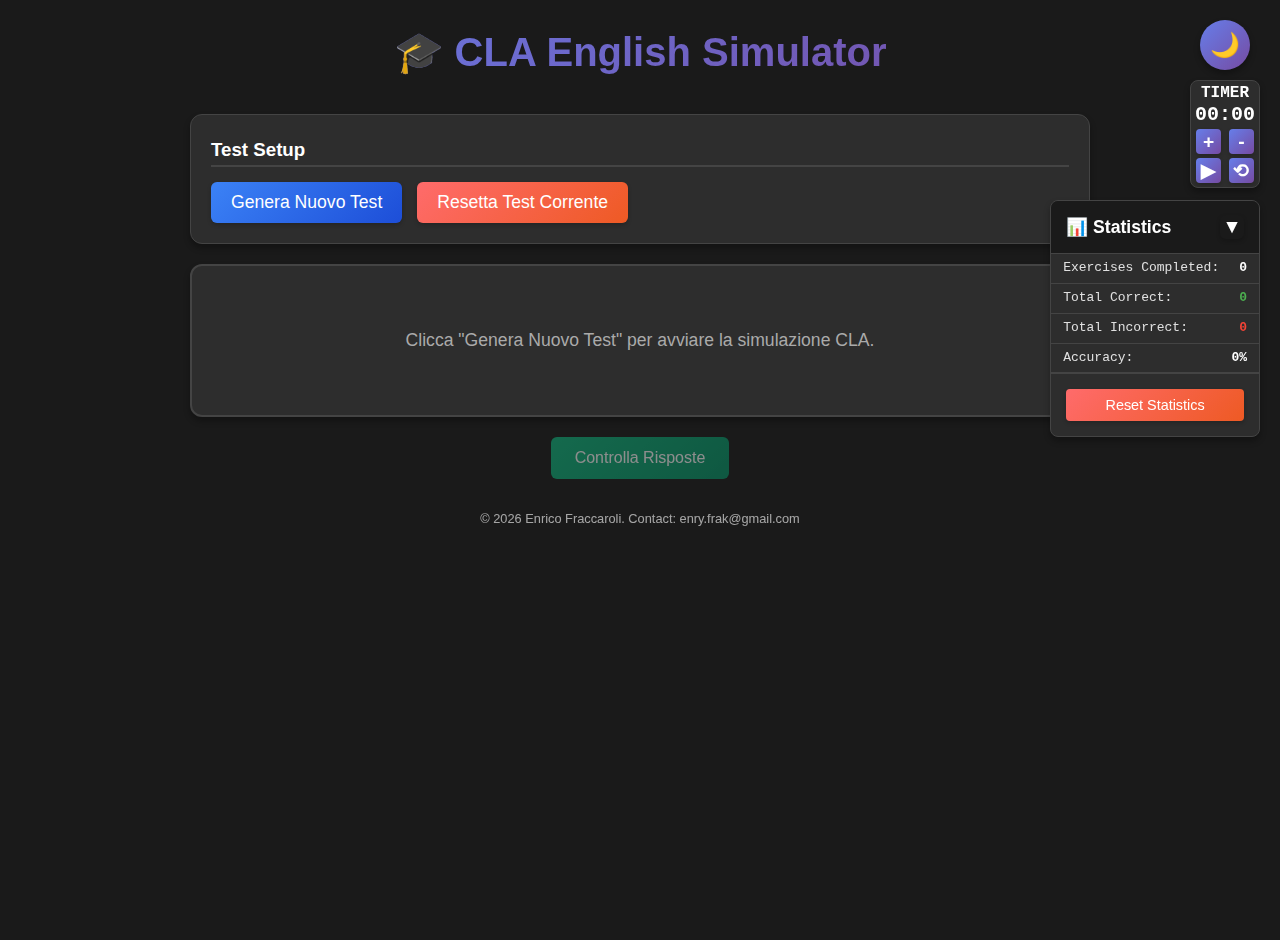
<file: index.html>
<!DOCTYPE html>
<html lang="en">

<head>
    <meta charset="UTF-8">
    <meta name="viewport" content="width=device-width, initial-scale=1.0">
    <title>English CLA Simulator</title>
    <link rel="stylesheet" href="css/style.css">
    <style>
        .blank-select {
            margin: 0 5px;
            padding: 2px 5px;
            font-size: 1rem;
            border-radius: 4px;
            border: 1px solid #ccc;
            background-color: #f9f9f9;
        }

        .feedback-section {
            margin-top: 30px;
            padding: 15px;
            background-color: #f0f8ff;
            border-left: 5px solid #0066cc;
            border-radius: 4px;
        }

        .feedback-item {
            margin-bottom: 15px;
            padding-bottom: 10px;
            border-bottom: 1px solid #dcdcdc;
        }

        .feedback-item:last-child {
            border-bottom: none;
        }

        .action-container {
            margin-top: 15px;
            display: flex;
            gap: 15px;
            flex-wrap: wrap;
        }
    </style>
</head>

<body>
    <button class="theme-toggle" id="themeToggle" aria-label="Toggle theme">🌙</button>

    <div id="timerOverlay" class="timer-overlay">
        <div class="timer-display">
            <div class="timer-label">TIMER</div>
            <div id="countdownDisplay">00:00</div>
            <div class="timer-controls-row">
                <button id="increaseTimeBtn" class="timer-btn square-btn">+</button>
                <button id="decreaseTimeBtn" class="timer-btn square-btn">-</button>
            </div>
            <div class="timer-controls-row">
                <button id="startStopBtn" class="timer-btn square-btn">▶</button>
                <button id="resetBtn" class="timer-btn square-btn">⟲</button>
            </div>
        </div>
    </div>

    <div id="statsPanel" class="stats-panel">
        <div class="stats-header">
            <h3>📊 Statistics</h3>
            <button id="statsToggle" class="stats-toggle">▼</button>
        </div>
        <div id="statsContent" class="stats-content">
            <div class="stat-item">
                <span class="stat-label">Exercises Completed:</span>
                <span class="stat-value" id="totalExercises">0</span>
            </div>
            <div class="stat-item">
                <span class="stat-label">Total Correct:</span>
                <span class="stat-value correct-value" id="totalCorrect">0</span>
            </div>
            <div class="stat-item">
                <span class="stat-label">Total Incorrect:</span>
                <span class="stat-value incorrect-value" id="totalIncorrect">0</span>
            </div>
            <div class="stat-item">
                <span class="stat-label">Accuracy:</span>
                <span class="stat-value accuracy-value" id="accuracyRate">0%</span>
            </div>
            <div class="stats-actions">
                <button id="resetStatsBtn" class="reset-stats-btn">Reset Statistics</button>
            </div>
        </div>
    </div>

    <div class="container">
        <h1><span class="title-emoji">🎓</span> CLA English Simulator</h1>

        <div id="controlsPanel" class="controls">
            <h3>Test Setup</h3>
            <div class="action-container">
                <button id="getNewTestBtn" style="font-size: 1.1rem; padding: 10px 20px;">Genera Nuovo Test</button>
                <button id="clearBlanksBtn" style="font-size: 1.1rem; padding: 10px 20px;">Resetta Test
                    Corrente</button>
            </div>
        </div>

        <div id="resultsPanel" style="display: none;" class="results">
            <h2>Your Score: <span id="scoreDisplay">0</span> / <span id="totalDisplay">0</span></h2>

            <div class="exercise-text">
                <h3 id="resultsTitle"></h3>
                <p id="resultsTextDisplay" style="line-height: 2;"></p>
            </div>

            <div id="feedbackContainer" class="feedback-section">
                <h3>📖 Explanations & Grammar Focus</h3>
                <div id="feedbackList"></div>
            </div>

            <button id="backToExerciseBtn" style="margin-top: 20px;">Try Another Test</button>
        </div>

        <div id="exercisePanel">
            <form id="exerciseForm">
                <div class="exercise-text">
                    <h3 id="exerciseTitle" style="display: none;"></h3>
                    <div id="exerciseTextContainer" style="line-height: 2.2;">
                        <div class="empty-state">
                            <p>Clicca "Genera Nuovo Test" per avviare la simulazione CLA.</p>
                        </div>
                    </div>
                </div>

                <div class="button-group">
                    <button type="submit" id="submitBtn" disabled>Controlla Risposte</button>
                </div>
            </form>
        </div>

        <footer class="page-footer">
            <p>&copy; 2026 Enrico Fraccaroli. Contact: <a href="mailto:enry.frak@gmail.com">enry.frak@gmail.com</a></p>
        </footer>
    </div>

    <script src="js/script.js"></script>
</body>

</html>
</file>
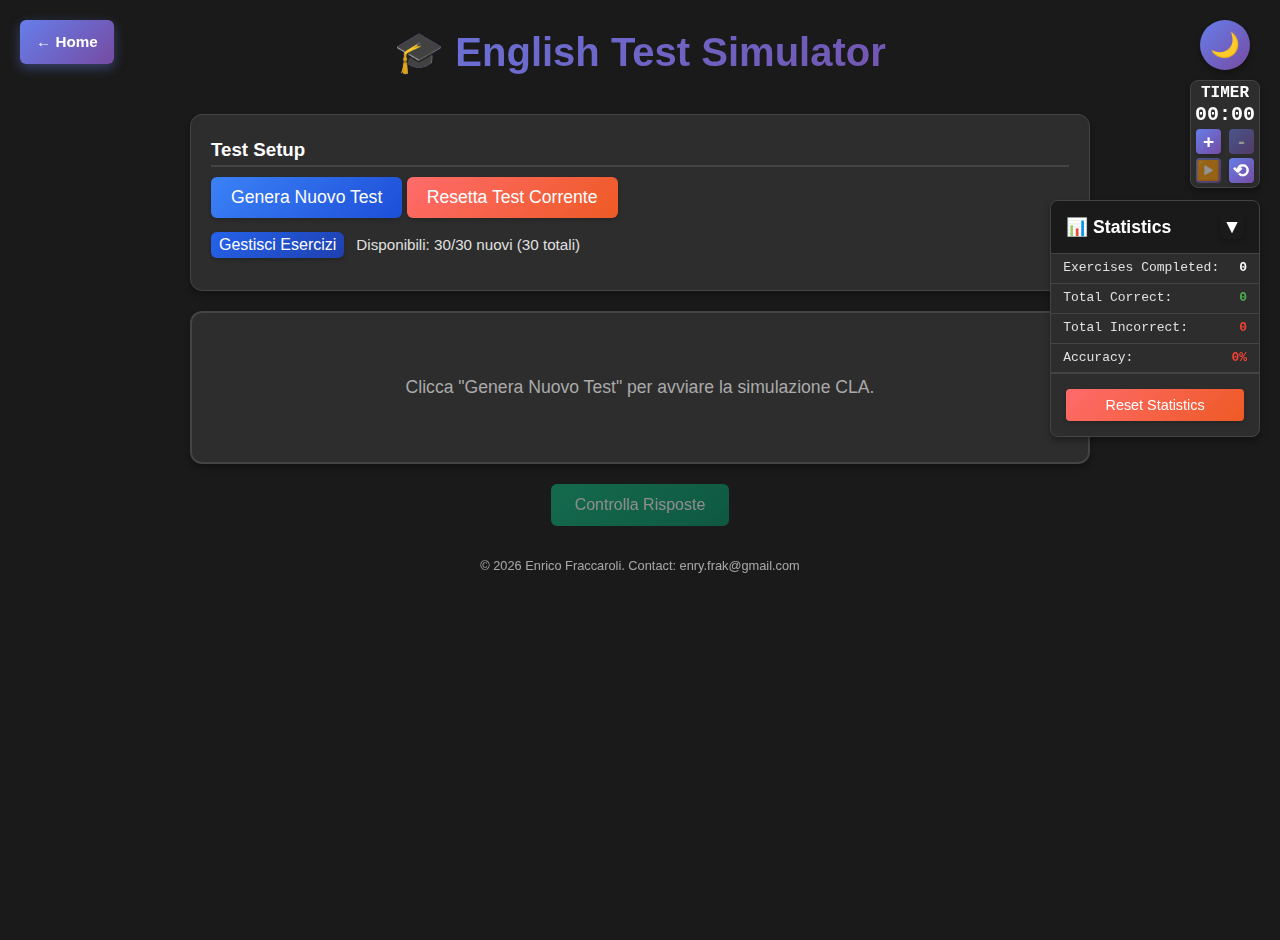
<file: advanced_assessment/index.html>
<!DOCTYPE html>
<html lang="en">

<head>
    <meta charset="UTF-8">
    <meta name="viewport" content="width=device-width, initial-scale=1.0">
    <title>English Test Simulator</title>
    <link rel="stylesheet" href="css/style.css">
</head>

<body>
    <a href="../index.html" class="back-home-btn" aria-label="Return to home">← Home</a>
    <button class="theme-toggle" id="themeToggle" aria-label="Toggle theme">🌙</button>

    <div id="timerOverlay" class="timer-overlay">
        <div class="timer-display">
            <div class="timer-label">TIMER</div>
            <div id="countdownDisplay">00:00</div>
            <div class="timer-controls-row">
                <button id="increaseTimeBtn" class="timer-btn square-btn">+</button>
                <button id="decreaseTimeBtn" class="timer-btn square-btn">-</button>
            </div>
            <div class="timer-controls-row">
                <button id="startStopBtn" class="timer-btn square-btn">▶</button>
                <button id="resetBtn" class="timer-btn square-btn">⟲</button>
            </div>
        </div>
    </div>

    <div id="statsPanel" class="stats-panel">
        <div class="stats-header">
            <h3>📊 Statistics</h3>
            <button id="statsToggle" class="stats-toggle">▼</button>
        </div>
        <div id="statsContent" class="stats-content">
            <div class="stat-item">
                <span class="stat-label">Exercises Completed:</span>
                <span class="stat-value" id="totalExercises">0</span>
            </div>
            <div class="stat-item">
                <span class="stat-label">Total Correct:</span>
                <span class="stat-value correct-value" id="totalCorrect">0</span>
            </div>
            <div class="stat-item">
                <span class="stat-label">Total Incorrect:</span>
                <span class="stat-value incorrect-value" id="totalIncorrect">0</span>
            </div>
            <div class="stat-item">
                <span class="stat-label">Accuracy:</span>
                <span class="stat-value accuracy-value" id="accuracyRate">0%</span>
            </div>
            <div class="stats-actions">
                <button id="resetStatsBtn" class="reset-stats-btn">Reset Statistics</button>
            </div>
        </div>
    </div>

    <div class="container">
        <h1><span class="title-emoji">🎓</span> English Test Simulator</h1>

        <div id="controlsPanel" class="controls">
            <h3>Test Setup</h3>
            <div class="action-container">
                <button id="getNewTestBtn" style="font-size: 1.1rem; padding: 10px 20px;">Genera Nuovo Test</button>
                <button id="clearBlanksBtn" style="font-size: 1.1rem; padding: 10px 20px;">Resetta Test
                    Corrente</button>
            </div>
            <div class="exercise-manager-trigger-row">
                <button id="toggleExerciseManagerBtn" type="button">Gestisci Esercizi</button>
                <span id="exercisePoolInfo" class="exercise-pool-info"></span>
            </div>
            <div id="exerciseManagerPanel" class="exercise-manager-panel collapsed">
                <div class="exercise-manager-header">
                    <h4>Elenco Esercizi</h4>
                    <div class="exercise-manager-header-actions">
                        <button id="reactivateAllBtn" type="button">Riattiva Tutti</button>
                        <button id="resetExerciseStateBtn" type="button">Azzera Stato Esercizi</button>
                    </div>
                </div>
                <div class="exercise-manager-columns">
                    <span>ID</span>
                    <span>Titolo</span>
                    <span>Status</span>
                    <span>Attivo</span>
                    <span>Azione</span>
                </div>
                <div id="exerciseManagerList" class="exercise-manager-list"></div>
            </div>
        </div>

        <div id="resultsPanel" style="display: none;" class="results">
            <h2>Your Score: <span id="scoreDisplay">0</span> / <span id="totalDisplay">0</span></h2>

            <div class="exercise-text">
                <div class="exercise-heading-row">
                    <h3 id="resultsTitle"></h3>
                    <span id="resultsExerciseId" class="exercise-id-chip" style="display: none;"></span>
                </div>
                <p id="resultsTextDisplay" style="line-height: 2;"></p>
            </div>

            <div id="feedbackContainer" class="feedback-section">
                <h3>📖 Explanations & Grammar Focus</h3>
                <div id="feedbackList"></div>
            </div>

            <button id="backToExerciseBtn" style="margin-top: 20px;">Try Another Test</button>
        </div>

        <div id="exercisePanel">
            <form id="exerciseForm">
                <div class="exercise-text">
                    <div class="exercise-heading-row" style="display: none;" id="exerciseHeadingRow">
                        <h3 id="exerciseTitle"></h3>
                        <span id="exerciseId" class="exercise-id-chip" style="display: none;"></span>
                    </div>
                    <div id="exerciseTextContainer" style="line-height: 2.2;">
                        <div class="empty-state">
                            <p>Clicca "Genera Nuovo Test" per avviare la simulazione CLA.</p>
                        </div>
                    </div>
                </div>

                <div class="button-group">
                    <button type="submit" id="submitBtn" disabled>Controlla Risposte</button>
                </div>
            </form>
        </div>

        <footer class="page-footer">
            <p>&copy; 2026 Enrico Fraccaroli. Contact: <a href="mailto:enry.frak@gmail.com">enry.frak@gmail.com</a></p>
        </footer>
    </div>

    <script src="js/script.js"></script>
</body>

</html>
</file>
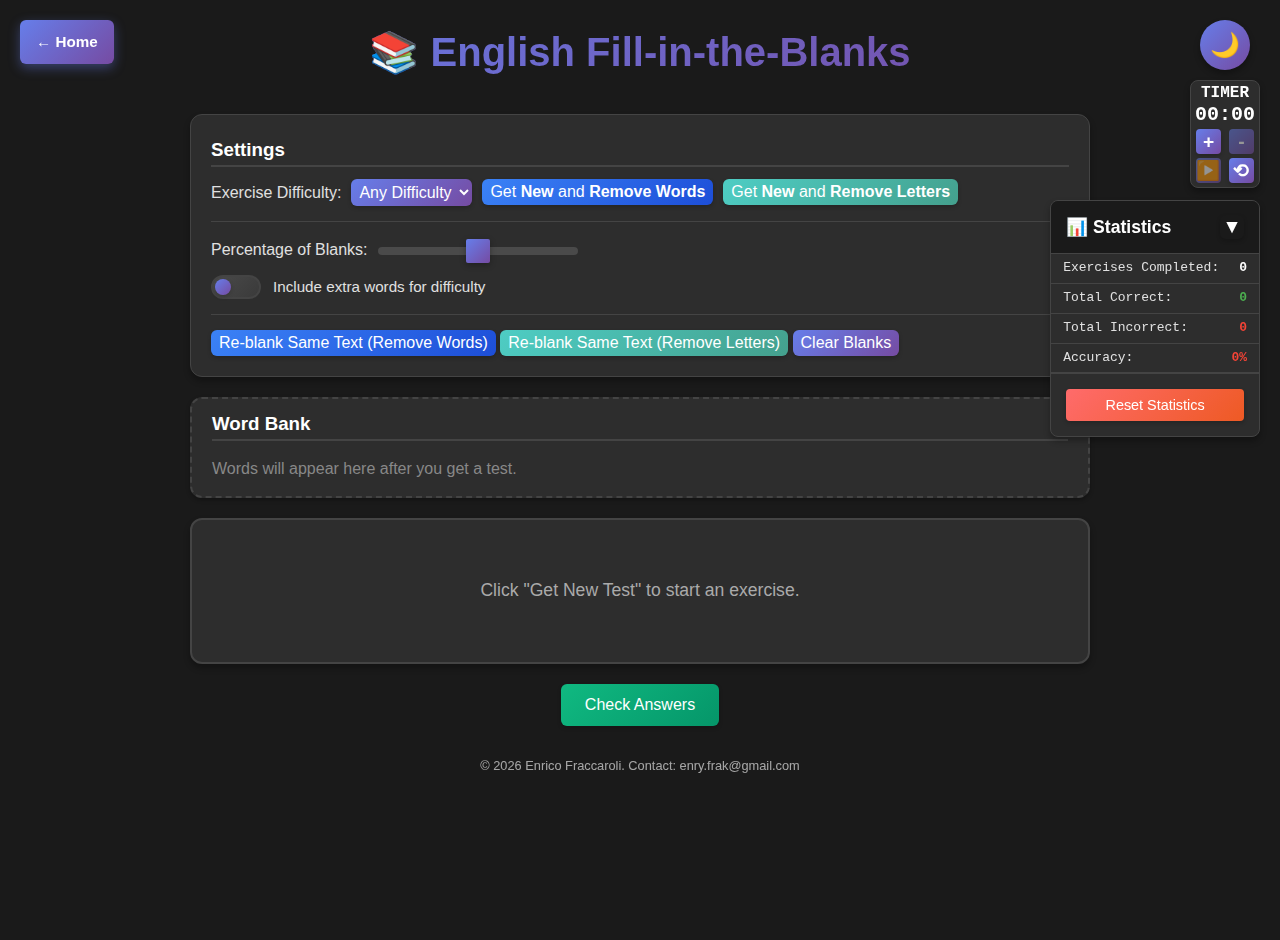
<file: classic_quiz/index.html>
<!DOCTYPE html>
<html lang="en">

<head>
    <meta charset="UTF-8">
    <meta name="viewport" content="width=device-width, initial-scale=1.0">
    <title>English Fill-in-the-Blanks</title>
    <link rel="stylesheet" href="css/style.css">
</head>

<body>
    <a href="../index.html" class="back-home-btn" aria-label="Return to home">← Home</a>
    <button class="theme-toggle" id="themeToggle" aria-label="Toggle theme">🌙</button>

    <!-- Timer Overlay -->
    <div id="timerOverlay" class="timer-overlay">
        <div class="timer-display">
            <div class="timer-label">TIMER</div>
            <div id="countdownDisplay">00:00</div>
            <div class="timer-controls-row">
                <button id="increaseTimeBtn" class="timer-btn square-btn">+</button>
                <button id="decreaseTimeBtn" class="timer-btn square-btn">-</button>
            </div>
            <div class="timer-controls-row">
                <button id="startStopBtn" class="timer-btn square-btn">▶</button>
                <button id="resetBtn" class="timer-btn square-btn">⟲</button>
            </div>
        </div>
    </div>

    <!-- Statistics Panel -->
    <div id="statsPanel" class="stats-panel">
        <div class="stats-header">
            <h3>📊 Statistics</h3>
            <button id="statsToggle" class="stats-toggle">▼</button>
        </div>
        <div id="statsContent" class="stats-content">
            <div class="stat-item">
                <span class="stat-label">Exercises Completed:</span>
                <span class="stat-value" id="totalExercises">0</span>
            </div>
            <div class="stat-item">
                <span class="stat-label">Total Correct:</span>
                <span class="stat-value correct-value" id="totalCorrect">0</span>
            </div>
            <div class="stat-item">
                <span class="stat-label">Total Incorrect:</span>
                <span class="stat-value incorrect-value" id="totalIncorrect">0</span>
            </div>
            <div class="stat-item">
                <span class="stat-label">Accuracy:</span>
                <span class="stat-value accuracy-value" id="accuracyRate">0%</span>
            </div>
            <div class="stats-actions">
                <button id="resetStatsBtn" class="reset-stats-btn">Reset Statistics</button>
            </div>
        </div>
    </div>

    <div class="container">
        <h1><span class="title-emoji">📚</span> English Fill-in-the-Blanks</h1>

        <div id="controlsPanel" class="controls">
            <h3>Settings</h3>
            <div class="dropdown-container">
                <label for="difficultySelect">Exercise Difficulty:</label>
                <select id="difficultySelect">
                    <option value="all">Any Difficulty</option>
                    <option value="beginner">Beginner</option>
                    <option value="intermediate">Intermediate</option>
                    <option value="advanced">Advanced</option>
                </select>
                <button id="getNewTestBtn">Get <strong>New</strong> and <strong>Remove Words</strong></button>
                <button id="getPartialTestBtn">Get <strong>New</strong> and <strong>Remove Letters</strong></button>
            </div>
            <hr>
            <div class="slider-container">
                <label for="blankSlider">Percentage of Blanks:</label>
                <div class="slider-wrapper">
                    <input type="range" id="blankSlider" step="5">
                    <div class="slider-tooltip"></div>
                </div>
            </div>
            <div class="toggle-container">
                <label class="toggle-switch">
                    <input type="checkbox" id="includeRandomWords">
                    <span class="toggle-slider"></span>
                </label>
                <span class="toggle-label">Include extra words for difficulty</span>
            </div>
            <div class="slider-container extra-words-slider" id="extraWordsSliderContainer" style="display: none;">
                <label for="extraWordsSlider">Number of Extra Words:</label>
                <div class="slider-wrapper">
                    <input type="range" id="extraWordsSlider" min="0" max="2" step="0.1" value="0.5">
                    <div class="slider-tooltip"></div>
                </div>
            </div>
            <hr>
            <button id="reblankTextBtn">Re-blank Same Text (Remove Words)</button>
            <button id="reblankPartialBtn">Re-blank Same Text (Remove Letters)</button>
            <button id="clearBlanksBtn">Clear Blanks</button>
        </div>

        <div id="resultsPanel" style="display: none;" class="results">
            <h2>Your Score: <span id="scoreDisplay">0</span> / <span id="totalDisplay">0</span></h2>
            <p>Review your answers below:</p>
            <div class="exercise-text">
                <h2 id="resultsTitle"></h2>
                <div id="resultsContent"></div>
            </div>
            <div class="original-text">
                <h3>Original Text:</h3>
                <p id="originalTextDisplay"></p>
            </div>
            <button id="backToExerciseBtn">Back to Exercise</button>
        </div>

        <div id="exercisePanel">
            <form id="exerciseForm">

                <div class="word-bank">
                    <h3>Word Bank</h3>
                    <div class="word-bank-items" id="wordBankContainer">
                        <p style="color: #888;">Words will appear here after you get a test.</p>
                    </div>
                </div>

                <div class="exercise-text">
                    <h3 id="exerciseTitle" style="display: none;"></h3>
                    <div id="exerciseTextContainer">
                        <div class="empty-state">
                            <p>Click "Remove Words" or "Remove Letters" to start an exercise.</p>
                        </div>
                    </div>
                </div>

                <div class="button-group">
                    <button type="submit">Check Answers</button>
                </div>
            </form>
        </div>
        <footer class="page-footer">
            <p>&copy; 2026 Enrico Fraccaroli. Contact: <a href="mailto:enry.frak@gmail.com">enry.frak@gmail.com</a></p>
        </footer>
    </div>

    <script src="js/script.js"></script>
</body>

</html>
</file>
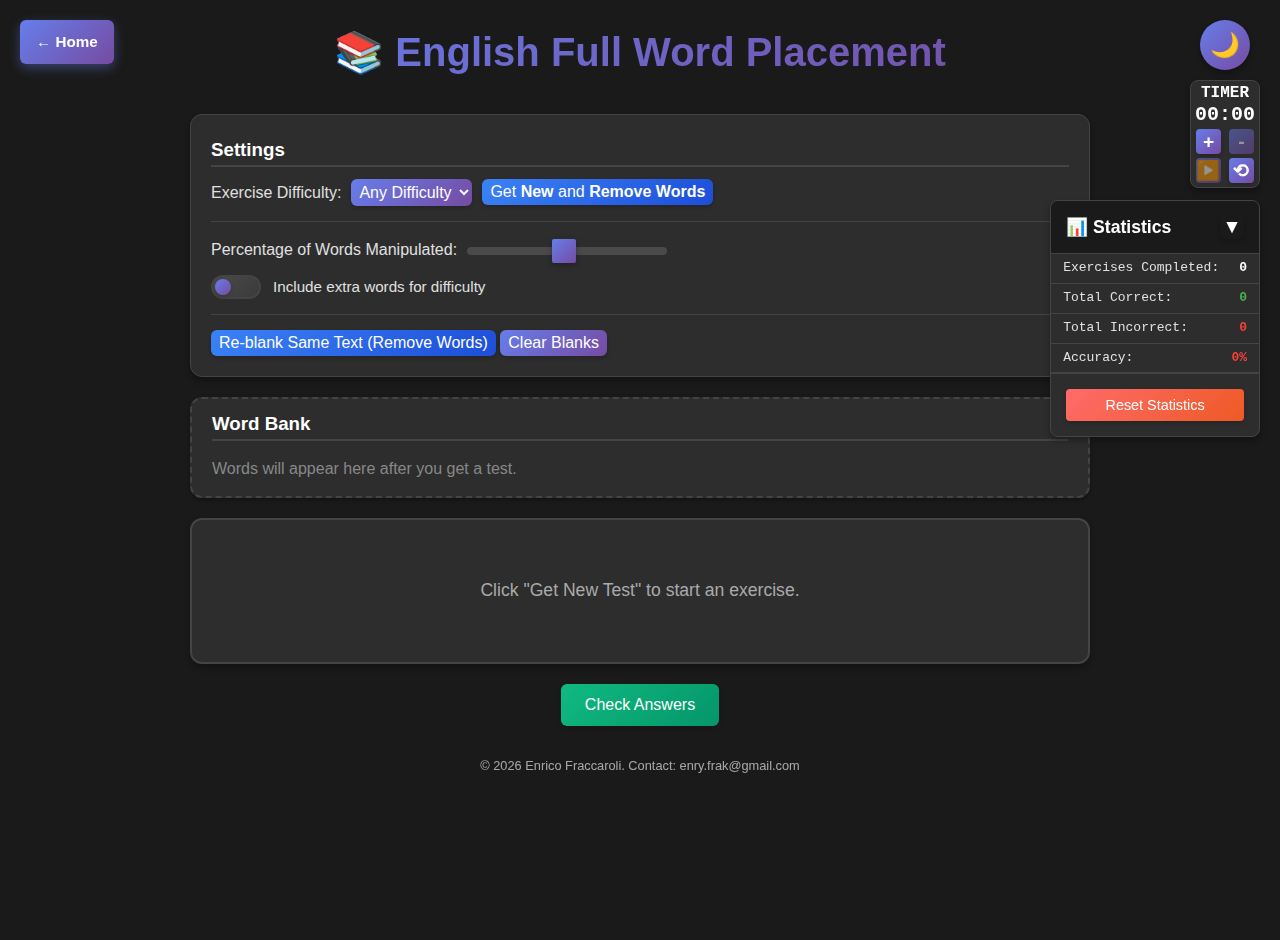
<file: full_word_placement/index.html>
<!DOCTYPE html>
<html lang="en">

<head>
    <meta charset="UTF-8">
    <meta name="viewport" content="width=device-width, initial-scale=1.0">
    <title>English Full Word Placement</title>
    <link rel="stylesheet" href="css/style.css">
</head>

<body>
    <a href="../index.html" class="back-home-btn" aria-label="Return to home">← Home</a>
    <button class="theme-toggle" id="themeToggle" aria-label="Toggle theme">🌙</button>

    <!-- Timer Overlay -->
    <div id="timerOverlay" class="timer-overlay">
        <div class="timer-display">
            <div class="timer-label">TIMER</div>
            <div id="countdownDisplay">00:00</div>
            <div class="timer-controls-row">
                <button id="increaseTimeBtn" class="timer-btn square-btn">+</button>
                <button id="decreaseTimeBtn" class="timer-btn square-btn">-</button>
            </div>
            <div class="timer-controls-row">
                <button id="startStopBtn" class="timer-btn square-btn">▶</button>
                <button id="resetBtn" class="timer-btn square-btn">⟲</button>
            </div>
        </div>
    </div>

    <!-- Statistics Panel -->
    <div id="statsPanel" class="stats-panel">
        <div class="stats-header">
            <h3>📊 Statistics</h3>
            <button id="statsToggle" class="stats-toggle">▼</button>
        </div>
        <div id="statsContent" class="stats-content">
            <div class="stat-item">
                <span class="stat-label">Exercises Completed:</span>
                <span class="stat-value" id="totalExercises">0</span>
            </div>
            <div class="stat-item">
                <span class="stat-label">Total Correct:</span>
                <span class="stat-value correct-value" id="totalCorrect">0</span>
            </div>
            <div class="stat-item">
                <span class="stat-label">Total Incorrect:</span>
                <span class="stat-value incorrect-value" id="totalIncorrect">0</span>
            </div>
            <div class="stat-item">
                <span class="stat-label">Accuracy:</span>
                <span class="stat-value accuracy-value" id="accuracyRate">0%</span>
            </div>
            <div class="stats-actions">
                <button id="resetStatsBtn" class="reset-stats-btn">Reset Statistics</button>
            </div>
        </div>
    </div>

    <div class="container">
        <h1><span class="title-emoji">📚</span> English Full Word Placement</h1>

        <div id="controlsPanel" class="controls">
            <h3>Settings</h3>
            <div class="dropdown-container">
                <label for="difficultySelect">Exercise Difficulty:</label>
                <select id="difficultySelect">
                    <option value="all">Any Difficulty</option>
                    <option value="beginner">Beginner</option>
                    <option value="intermediate">Intermediate</option>
                    <option value="advanced">Advanced</option>
                </select>
                <button id="getNewTestBtn">Get <strong>New</strong> and <strong>Remove Words</strong></button>
            </div>
            <hr>
            <div class="slider-container">
                <label for="blankSlider">Percentage of Words Manipulated:</label>
                <div class="slider-wrapper">
                    <input type="range" id="blankSlider" min="5" max="30" step="1">
                    <div class="slider-tooltip"></div>
                </div>
            </div>
            <div class="toggle-container">
                <label class="toggle-switch">
                    <input type="checkbox" id="includeRandomWords">
                    <span class="toggle-slider"></span>
                </label>
                <span class="toggle-label">Include extra words for difficulty</span>
            </div>
            <div class="slider-container extra-words-slider" id="extraWordsSliderContainer" style="display: none;">
                <label for="extraWordsSlider">Number of Extra Words:</label>
                <div class="slider-wrapper">
                    <input type="range" id="extraWordsSlider" min="0" max="2" step="0.1" value="0.5">
                    <div class="slider-tooltip"></div>
                </div>
            </div>
            <hr>
            <button id="reblankTextBtn">Re-blank Same Text (Remove Words)</button>
            <button id="clearBlanksBtn">Clear Blanks</button>
        </div>

        <div id="resultsPanel" style="display: none;" class="results">
            <h2>Your Score: <span id="scoreDisplay">0</span> / <span id="totalDisplay">0</span></h2>
            <p>Review your answers below:</p>
            <div class="exercise-text">
                <h2 id="resultsTitle"></h2>
                <div id="resultsContent"></div>
            </div>
            <div class="original-text">
                <h3>Original Text:</h3>
                <p id="originalTextDisplay"></p>
            </div>
            <button id="backToExerciseBtn">Back to Exercise</button>
        </div>

        <div id="exercisePanel">
            <form id="exerciseForm">

                <div class="word-bank">
                    <h3>Word Bank</h3>
                    <div class="word-bank-items" id="wordBankContainer">
                        <p style="color: #888;">Words will appear here after you get a test.</p>
                    </div>
                </div>

                <div class="exercise-text">
                    <h3 id="exerciseTitle" style="display: none;"></h3>
                    <div id="exerciseTextContainer">
                        <div class="empty-state">
                            <p>Click "Remove Words" to start an exercise.</p>
                        </div>
                    </div>
                </div>

                <div class="button-group">
                    <button type="submit">Check Answers</button>
                </div>
            </form>
        </div>
        <footer class="page-footer">
            <p>&copy; 2026 Enrico Fraccaroli. Contact: <a href="mailto:enry.frak@gmail.com">enry.frak@gmail.com</a></p>
        </footer>
    </div>

    <script src="js/script.js"></script>
</body>

</html>
</file>
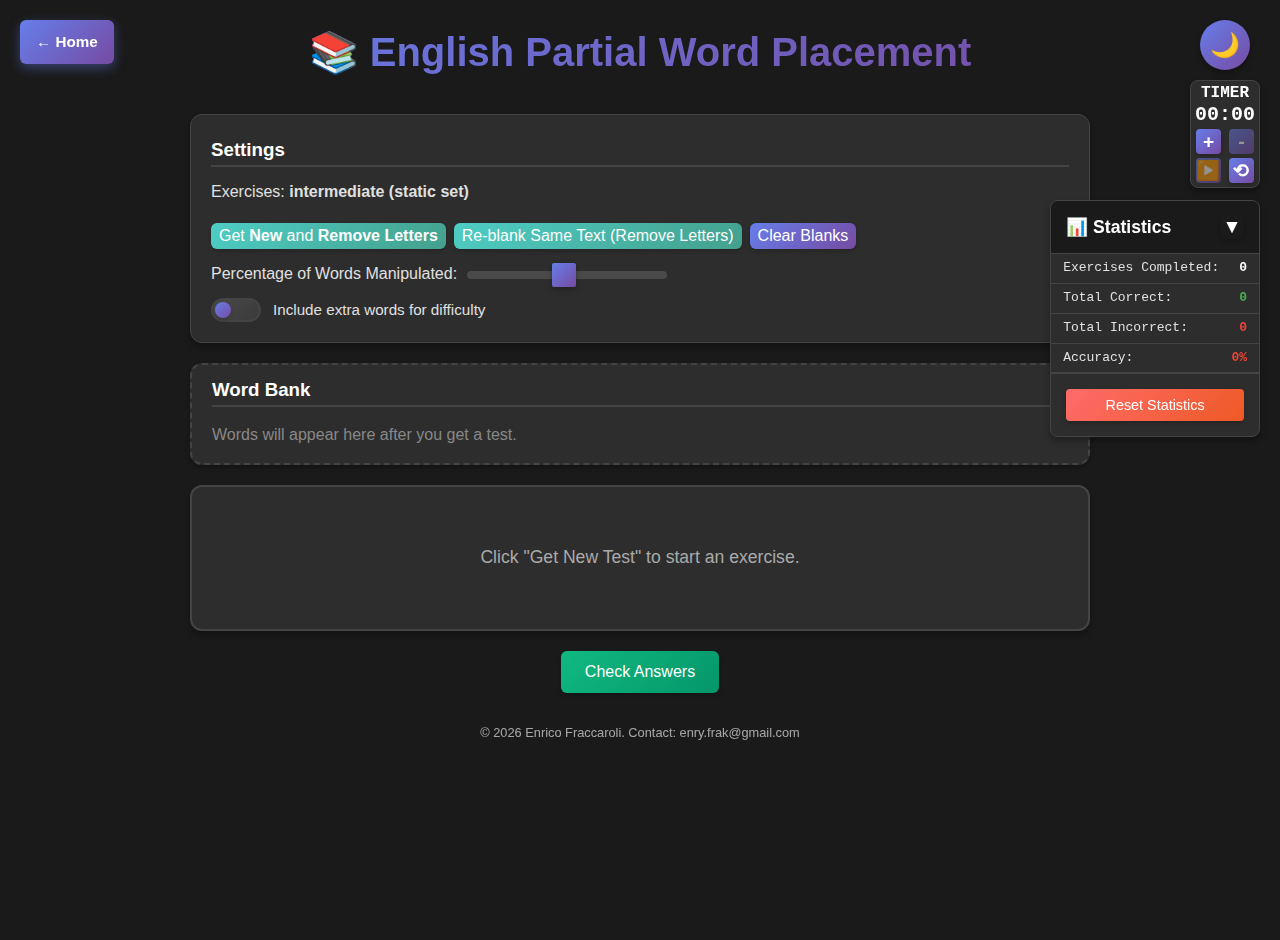
<file: partial_word_placement/index.html>
<!DOCTYPE html>
<html lang="en">

<head>
    <meta charset="UTF-8">
    <meta name="viewport" content="width=device-width, initial-scale=1.0">
    <title>English Partial Word Placement</title>
    <link rel="stylesheet" href="css/style.css">
</head>

<body>
    <a href="../index.html" class="back-home-btn" aria-label="Return to home">← Home</a>
    <button class="theme-toggle" id="themeToggle" aria-label="Toggle theme">🌙</button>

    <!-- Timer Overlay -->
    <div id="timerOverlay" class="timer-overlay">
        <div class="timer-display">
            <div class="timer-label">TIMER</div>
            <div id="countdownDisplay">00:00</div>
            <div class="timer-controls-row">
                <button id="increaseTimeBtn" class="timer-btn square-btn">+</button>
                <button id="decreaseTimeBtn" class="timer-btn square-btn">-</button>
            </div>
            <div class="timer-controls-row">
                <button id="startStopBtn" class="timer-btn square-btn">▶</button>
                <button id="resetBtn" class="timer-btn square-btn">⟲</button>
            </div>
        </div>
    </div>

    <!-- Statistics Panel -->
    <div id="statsPanel" class="stats-panel">
        <div class="stats-header">
            <h3>📊 Statistics</h3>
            <button id="statsToggle" class="stats-toggle">▼</button>
        </div>
        <div id="statsContent" class="stats-content">
            <div class="stat-item">
                <span class="stat-label">Exercises Completed:</span>
                <span class="stat-value" id="totalExercises">0</span>
            </div>
            <div class="stat-item">
                <span class="stat-label">Total Correct:</span>
                <span class="stat-value correct-value" id="totalCorrect">0</span>
            </div>
            <div class="stat-item">
                <span class="stat-label">Total Incorrect:</span>
                <span class="stat-value incorrect-value" id="totalIncorrect">0</span>
            </div>
            <div class="stat-item">
                <span class="stat-label">Accuracy:</span>
                <span class="stat-value accuracy-value" id="accuracyRate">0%</span>
            </div>
            <div class="stats-actions">
                <button id="resetStatsBtn" class="reset-stats-btn">Reset Statistics</button>
            </div>
        </div>
    </div>

    <div class="container">
        <h1><span class="title-emoji">📚</span> English Partial Word Placement</h1>

        <div id="controlsPanel" class="controls">
            <h3>Settings</h3>
            <div class="dropdown-container">
                <p style="margin:0 0 8px 0;">Exercises: <strong>intermediate (static set)</strong></p>
                <div style="display:flex;gap:8px;align-items:center;flex-wrap:wrap;">
                    <button id="getPartialTestBtn">Get <strong>New</strong> and <strong>Remove Letters</strong></button>
                    <button id="reblankPartialBtn">Re-blank Same Text (Remove Letters)</button>
                    <button id="clearBlanksBtn">Clear Blanks</button>
                </div>
            </div>
            <div class="slider-container">
                <label for="blankSlider">Percentage of Words Manipulated:</label>
                <div class="slider-wrapper">
                    <input type="range" id="blankSlider" min="5" max="30" step="1">
                    <div class="slider-tooltip"></div>
                </div>
            </div>
            <div class="toggle-container">
                <label class="toggle-switch">
                    <input type="checkbox" id="includeRandomWords">
                    <span class="toggle-slider"></span>
                </label>
                <span class="toggle-label">Include extra words for difficulty</span>
            </div>
            <div class="slider-container extra-words-slider" id="extraWordsSliderContainer" style="display: none;">
                <label for="extraWordsSlider">Number of Extra Words:</label>
                <div class="slider-wrapper">
                    <input type="range" id="extraWordsSlider" min="0" max="2" step="0.1" value="0.5">
                    <div class="slider-tooltip"></div>
                </div>
            </div>
            
        </div>

        <div id="resultsPanel" style="display: none;" class="results">
            <h2>Your Score: <span id="scoreDisplay">0</span> / <span id="totalDisplay">0</span></h2>
            <p>Review your answers below:</p>
            <div class="exercise-text">
                <h2 id="resultsTitle"></h2>
                <div id="resultsContent"></div>
            </div>
            <div class="original-text">
                <h3>Original Text:</h3>
                <p id="originalTextDisplay"></p>
            </div>
            <button id="backToExerciseBtn">Back to Exercise</button>
        </div>

        <div id="exercisePanel">
            <form id="exerciseForm">

                <div class="word-bank">
                    <h3>Word Bank</h3>
                    <div class="word-bank-items" id="wordBankContainer">
                        <p style="color: #888;">Words will appear here after you get a test.</p>
                    </div>
                </div>

                <div class="exercise-text">
                    <h3 id="exerciseTitle" style="display: none;"></h3>
                    <div id="exerciseTextContainer">
                        <div class="empty-state">
                            <p>Click "Remove Letters" to start an exercise.</p>
                        </div>
                    </div>
                </div>

                <div class="button-group">
                    <button type="submit">Check Answers</button>
                </div>
            </form>
        </div>
        <footer class="page-footer">
            <p>&copy; 2026 Enrico Fraccaroli. Contact: <a href="mailto:enry.frak@gmail.com">enry.frak@gmail.com</a></p>
        </footer>
    </div>

    <script src="js/script.js"></script>
</body>

</html>
</file>
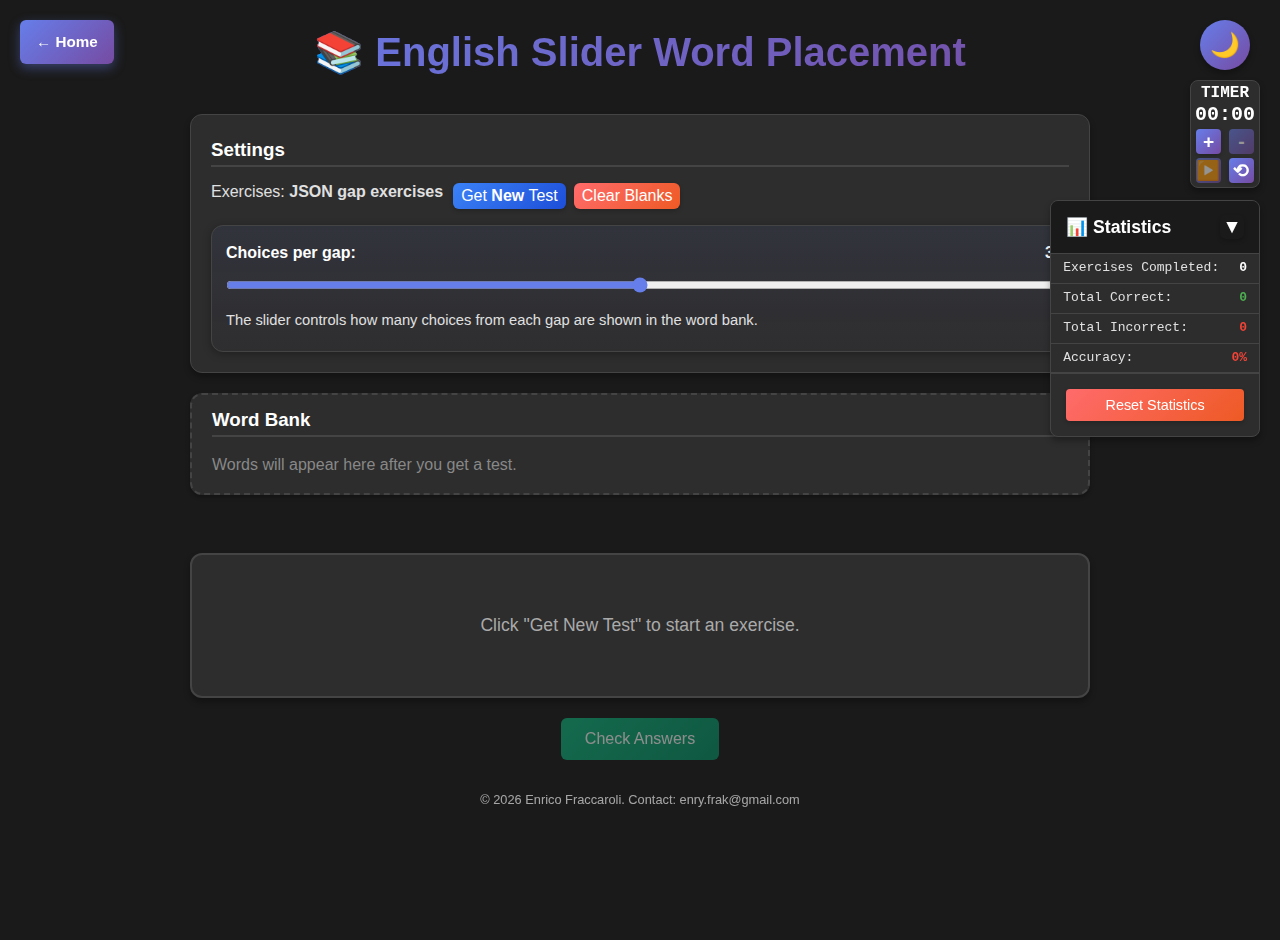
<file: slider_word_placement/index.html>
<!DOCTYPE html>
<html lang="en">

<head>
    <meta charset="UTF-8">
    <meta name="viewport" content="width=device-width, initial-scale=1.0">
    <title>English Slider Word Placement</title>
    <link rel="stylesheet" href="css/style.css">
</head>

<body>
    <a href="../index.html" class="back-home-btn" aria-label="Return to home">← Home</a>
    <button class="theme-toggle" id="themeToggle" aria-label="Toggle theme">🌙</button>

    <div id="timerOverlay" class="timer-overlay">
        <div class="timer-display">
            <div class="timer-label">TIMER</div>
            <div id="countdownDisplay">00:00</div>
            <div class="timer-controls-row">
                <button id="increaseTimeBtn" class="timer-btn square-btn">+</button>
                <button id="decreaseTimeBtn" class="timer-btn square-btn">-</button>
            </div>
            <div class="timer-controls-row">
                <button id="startStopBtn" class="timer-btn square-btn">▶</button>
                <button id="resetBtn" class="timer-btn square-btn">⟲</button>
            </div>
        </div>
    </div>

    <div id="statsPanel" class="stats-panel">
        <div class="stats-header">
            <h3>📊 Statistics</h3>
            <button id="statsToggle" class="stats-toggle">▼</button>
        </div>
        <div id="statsContent" class="stats-content">
            <div class="stat-item">
                <span class="stat-label">Exercises Completed:</span>
                <span class="stat-value" id="totalExercises">0</span>
            </div>
            <div class="stat-item">
                <span class="stat-label">Total Correct:</span>
                <span class="stat-value correct-value" id="totalCorrect">0</span>
            </div>
            <div class="stat-item">
                <span class="stat-label">Total Incorrect:</span>
                <span class="stat-value incorrect-value" id="totalIncorrect">0</span>
            </div>
            <div class="stat-item">
                <span class="stat-label">Accuracy:</span>
                <span class="stat-value accuracy-value" id="accuracyRate">0%</span>
            </div>
            <div class="stats-actions">
                <button id="resetStatsBtn" class="reset-stats-btn">Reset Statistics</button>
            </div>
        </div>
    </div>

    <div class="container">
        <h1><span class="title-emoji">📚</span> English Slider Word Placement</h1>

        <div id="controlsPanel" class="controls">
            <h3>Settings</h3>
            <div class="dropdown-container">
                <p style="margin:0 0 8px 0;">Exercises: <strong>JSON gap exercises</strong></p>
                <div style="display:flex;gap:8px;align-items:center;flex-wrap:wrap;">
                    <button id="getNewTestBtn">Get <strong>New</strong> Test</button>
                    <button id="clearBlanksBtn">Clear Blanks</button>
                </div>
            </div>
            <div class="slider-container">
                <label for="choiceCountSlider">
                    Choices per gap:
                    <span id="choiceCountValue" class="slider-value">3</span>
                </label>
                <div class="slider-wrapper">
                    <input type="range" id="choiceCountSlider" min="2" max="4" step="1" value="3">
                </div>
                <p class="slider-hint">The slider controls how many choices from each gap are shown in the word bank.</p>
            </div>
        </div>

        <div id="resultsPanel" style="display: none;" class="results">
            <h2>Your Score: <span id="scoreDisplay">0</span> / <span id="totalDisplay">0</span></h2>
            <div class="exercise-text">
                <h2 id="resultsTitle"></h2>
                <div id="resultsContent"></div>
            </div>
            <div class="original-text">
                <h3>Original Text:</h3>
                <p id="originalTextDisplay"></p>
            </div>
            <button id="backToExerciseBtn">Back to Exercise</button>
        </div>

        <div id="exercisePanel">
            <form id="exerciseForm">
                <div class="word-bank">
                    <h3>Word Bank</h3>
                    <div class="word-bank-items" id="wordBankContainer">
                        <p style="color: #888;">Words will appear here after you get a test.</p>
                    </div>
                </div>

                <div class="exercise-text">
                    <h3 id="exerciseTitle" style="display: none;"></h3>
                    <div id="exerciseTextContainer">
                        <div class="empty-state">
                            <p>Click "Get New Test" to start an exercise.</p>
                        </div>
                    </div>
                </div>

                <div class="button-group">
                    <button type="submit" id="submitBtn" disabled>Check Answers</button>
                </div>
            </form>
        </div>

        <footer class="page-footer">
            <p>&copy; 2026 Enrico Fraccaroli. Contact: <a href="mailto:enry.frak@gmail.com">enry.frak@gmail.com</a></p>
        </footer>
    </div>

    <script src="js/script.js"></script>
</body>

</html>
</file>
<file: css/style.css>
* {
    margin: 0;
    padding: 0;
    box-sizing: border-box;
}

:root {
    --bg-primary: #1a1a1a;
    --bg-secondary: #2d2d2d;
    --text-primary: #e0e0e0;
    --text-secondary: #ffffff;
    --border-color: #444;
    --track-bg: #4a4a4a;
    --input-bg: #3a3a3a;
    --input-focus: #4a4a4a;
    --shadow: rgba(0, 0, 0, 0.3);
    --highlight-color: #667eea;
}

body.light-theme {
    --bg-primary: #f5f5f5;
    --bg-secondary: #ffffff;
    --text-primary: #2d2d2d;
    --text-secondary: #1a1a1a;
    --border-color: #ddd;
    --track-bg: #cfcfcf;
    --input-bg: #ffffff;
    --input-focus: #f0f0f0;
    --shadow: rgba(0, 0, 0, 0.1);
    --highlight-color: #667eea;
}

body {
    font-family: -apple-system, BlinkMacSystemFont, 'Segoe UI', Roboto, Oxygen, Ubuntu, Cantarell, sans-serif;
    margin: 20px;
    line-height: 1.6;
    background-color: var(--bg-primary);
    color: var(--text-primary);
    min-height: 100vh;
    transition: background-color 0.3s ease, color 0.3s ease;
}

h1,
h2,
h3 {
    margin-top: 5px;
    margin-bottom: 5px;
    color: var(--text-secondary);
}

h1 {
    font-size: 2.5rem;
    margin-bottom: 30px;
    text-align: center;
    background: linear-gradient(135deg, #667eea 0%, #764ba2 100%);
    -webkit-background-clip: text;
    -webkit-text-fill-color: transparent;
    background-clip: text;
}

.title-emoji {
    background: none;
    -webkit-text-fill-color: var(--text-secondary);
    color: var(--text-secondary);
}

p {
    margin-top: 5px;
    margin-bottom: 5px;
    color: var(--text-primary);
}

.container {
    max-width: 900px;
    margin: 0 auto;
}

.controls {
    margin-bottom: 20px;
    padding: 20px;
    border: 1px solid var(--border-color);
    background-color: var(--bg-secondary);
    border-radius: 12px;
    box-shadow: 0 4px 6px var(--shadow);
    transition: background-color 0.3s ease, border-color 0.3s ease;
}

.controls h3 {
    margin: 0px 0 10px;
    border-bottom: 2px solid var(--border-color);
}

.exercise-manager-trigger-row {
    margin-top: 14px;
    display: flex;
    align-items: center;
    gap: 12px;
    flex-wrap: wrap;
}

#toggleExerciseManagerBtn {
    background: linear-gradient(135deg, #2563eb 0%, #1e40af 100%);
}

.exercise-pool-info {
    color: var(--text-primary);
    font-size: 0.95rem;
}

.exercise-manager-panel {
    margin-top: 12px;
    border: 1px solid var(--border-color);
    background-color: var(--bg-primary);
    border-radius: 10px;
    overflow: hidden;
    max-height: 420px;
    opacity: 1;
    transition: max-height 0.25s ease, opacity 0.25s ease;
}

.exercise-manager-panel.collapsed {
    max-height: 0;
    opacity: 0;
    border: none;
}

.exercise-manager-header {
    display: flex;
    align-items: center;
    justify-content: space-between;
    gap: 10px;
    padding: 10px 12px;
    border-bottom: 1px solid var(--border-color);
}

.exercise-manager-header h4 {
    margin: 0;
    color: var(--text-secondary);
}

.exercise-manager-header-actions {
    display: flex;
    gap: 8px;
    align-items: center;
}

#reactivateAllBtn {
    padding: 6px 10px;
    font-size: 0.85rem;
    background: linear-gradient(135deg, #16a34a 0%, #15803d 100%);
}

#resetExerciseStateBtn {
    padding: 6px 10px;
    font-size: 0.85rem;
    background: linear-gradient(135deg, #dc2626 0%, #991b1b 100%);
}

.exercise-manager-columns {
    display: grid;
    grid-template-columns: 70px 1fr 200px 60px 120px;
    gap: 10px;
    padding: 8px 10px;
    border-bottom: 1px solid var(--border-color);
    color: var(--text-secondary);
    font-weight: 600;
    font-size: 0.82rem;
}

.exercise-manager-columns span:nth-child(4),
.exercise-manager-columns span:nth-child(5) {
    text-align: center;
}

.exercise-manager-list {
    max-height: 340px;
    overflow-y: auto;
    padding: 6px;
}

.exercise-manager-item {
    padding: 8px 10px;
    border: 1px solid var(--border-color);
    border-radius: 8px;
    margin-bottom: 8px;
    background-color: var(--bg-secondary);
    display: grid;
    grid-template-columns: 64px 1fr 180px 80px 90px;
    align-items: center;
    gap: 10px;
}

.exercise-manager-item:last-child {
    margin-bottom: 0;
}

.exercise-manager-main {
    display: contents;
}

.exercise-manager-id {
    font-weight: 700;
    color: var(--text-secondary);
    font-size: 0.85rem;
}

.exercise-manager-title {
    font-weight: 600;
    color: var(--text-primary);
    font-size: 0.9rem;
    white-space: nowrap;
    overflow: hidden;
    text-overflow: ellipsis;
}

.exercise-manager-summary {
    font-size: 0.85rem;
    color: var(--text-primary);
    text-align: left;
}

.exercise-manager-actions {
    display: flex;
    align-items: center;
    justify-content: center;
    gap: 0;
}

.exercise-toggle-wrap {
    display: flex;
    align-items: center;
    justify-content: center;
}

.exercise-toggle {
    display: inline-flex;
    align-items: center;
    gap: 6px;
    color: var(--text-primary);
    font-size: 0.9rem;
}

.retry-btn {
    padding: 5px 10px;
    font-size: 0.85rem;
    background: linear-gradient(135deg, #0891b2 0%, #155e75 100%);
}

button {
    padding: 4px 8px;
    cursor: pointer;
    background: linear-gradient(135deg, #667eea 0%, #764ba2 100%);
    color: #ffffff;
    border: none;
    border-radius: 6px;
    font-weight: 500;
    font-size: 1rem;
    transition: all 0.3s ease;
    box-shadow: 0 2px 4px rgba(0, 0, 0, 0.2);
}

button:hover {
    transform: translateY(-2px);
    box-shadow: 0 4px 8px rgba(102, 126, 234, 0.4);
}

button:active {
    transform: translateY(0);
}

button:disabled {
    cursor: not-allowed;
    opacity: 0.5;
    transform: none;
    box-shadow: none;
}

#getNewTestBtn {
    background: linear-gradient(135deg, #3b82f6 0%, #1d4ed8 100%);
}

#getNewTestBtn:hover {
    box-shadow: 0 4px 8px rgba(59, 130, 246, 0.4);
}

#clearBlanksBtn {
    background: linear-gradient(135deg, #ff6b6b 0%, #ee5a24 100%);
}

#clearBlanksBtn:hover {
    box-shadow: 0 4px 8px rgba(238, 90, 36, 0.4);
}

hr {
    border: 0;
    height: 1px;
    background-color: var(--border-color);
    margin: 15px 0;
}

.dropdown-container {
    margin-top: 12px;
    display: flex;
    align-items: center;
    flex-wrap: wrap;
    gap: 10px;
}

.dropdown-container label {
    color: var(--text-primary);
}

.dropdown-container select {
    padding: 4px;
    border: none;
    border-radius: 6px;
    background: linear-gradient(135deg, #667eea 0%, #764ba2 100%);
    color: #ffffff;
    font-size: 1rem;
    cursor: pointer;
    transition: all 0.3s ease;
    box-shadow: 0 2px 4px rgba(0, 0, 0, 0.2);
    font-weight: 500;
    color-scheme: dark;
}

body.light-theme .dropdown-container select {
    color-scheme: light;
}

.dropdown-container select:hover {
    transform: translateY(-2px);
    box-shadow: 0 4px 8px rgba(102, 126, 234, 0.4);
}

.dropdown-container select:focus {
    outline: none;
    transform: translateY(-2px);
    box-shadow: 0 4px 8px rgba(102, 126, 234, 0.4);
}

.dropdown-container select option {
    background-color: var(--bg-secondary);
    color: var(--text-primary);
}

/* Nuova classe per i dropdown nel testo */
.blank-select {
    margin: 0 5px;
    padding: 2px 5px;
    font-size: 1rem;
    border-radius: 4px;
    border: 2px solid var(--border-color);
    background-color: var(--input-bg);
    color: var(--text-primary);
    cursor: pointer;
    transition: all 0.3s ease;
    color-scheme: dark;
}

body.light-theme .blank-select {
    color-scheme: light;
}

.blank-select:focus {
    outline: none;
    border-color: var(--highlight-color);
    box-shadow: 0 0 8px rgba(102, 126, 234, 0.5);
    background-color: var(--input-focus);
}

.blank-select option {
    background-color: var(--bg-secondary);
    color: var(--text-primary);
    padding: 4px 8px;
}

.results {
    margin-top: 20px;
    padding: 20px;
    border: 2px solid var(--highlight-color);
    background-color: var(--bg-secondary);
    border-radius: 12px;
    box-shadow: 0 4px 6px var(--shadow);
}

.results h2 {
    margin-bottom: 15px;
    color: #4ade80;
}

/* Nuova sezione per il feedback grammaticale */
.feedback-section {
    margin-top: 30px;
    padding: 15px;
    background-color: var(--bg-secondary);
    border-left: 5px solid var(--highlight-color);
    border-radius: 8px;
    box-shadow: 0 2px 4px var(--shadow);
}

.feedback-item {
    margin-bottom: 15px;
    padding-bottom: 10px;
    border-bottom: 1px solid var(--border-color);
    color: var(--text-primary);
}

.feedback-item:last-child {
    border-bottom: none;
    margin-bottom: 0;
    padding-bottom: 0;
}

.correct {
    color: #4ade80;
    font-weight: bold;
    background-color: rgba(74, 222, 128, 0.1);
    padding: 2px 6px;
    border-radius: 3px;
}

.incorrect {
    color: #f87171;
    font-weight: bold;
    background-color: rgba(248, 113, 113, 0.1);
    padding: 2px 6px;
    border-radius: 3px;
}

.exercise-text {
    border: 2px solid var(--border-color);
    padding: 10px 20px;
    background-color: var(--bg-secondary);
    min-height: 120px;
    border-radius: 12px;
    line-height: 1.8;
    font-size: 1.05rem;
    box-shadow: 0 4px 6px var(--shadow);
}

.exercise-text h2,
.exercise-text h3 {
    margin: 0px 0 10px;
    border-bottom: 2px solid var(--border-color);
}

.exercise-heading-row {
    display: flex;
    align-items: center;
    justify-content: space-between;
    gap: 10px;
    margin: 0 0 10px;
    border-bottom: 2px solid var(--border-color);
}

.exercise-heading-row h3 {
    margin: 0;
    border-bottom: none;
}

.exercise-id-chip {
    display: inline-flex;
    align-items: center;
    justify-content: center;
    padding: 3px 8px;
    border-radius: 999px;
    border: 1px solid var(--border-color);
    background-color: var(--input-bg);
    color: var(--text-primary);
    font-size: 0.85rem;
    font-weight: 600;
    white-space: nowrap;
}

form {
    display: flex;
    flex-direction: column;
    gap: 20px;
}

.button-group {
    display: flex;
    gap: 10px;
    flex-wrap: wrap;
    justify-content: center;
}

.button-group button {
    margin: 0;
    width: auto;
    padding: 12px 24px;
}

button[type="submit"] {
    background: linear-gradient(135deg, #10b981 0%, #059669 100%);
}

button[type="submit"]:hover {
    box-shadow: 0 4px 8px rgba(16, 185, 129, 0.4);
}

.empty-state {
    text-align: center;
    padding: 40px 20px;
    color: #888;
}

.empty-state p {
    font-size: 1.1rem;
    color: #aaa;
}

.theme-toggle {
    position: fixed;
    top: 20px;
    right: 30px;
    width: 50px;
    height: 50px;
    border-radius: 50%;
    border: none;
    background: linear-gradient(135deg, #667eea 0%, #764ba2 100%);
    color: white;
    font-size: 1.5rem;
    cursor: pointer;
    box-shadow: 0 4px 6px var(--shadow);
    transition: all 0.3s ease;
    z-index: 1000;
}

.theme-toggle:hover {
    transform: translateY(-2px) rotate(15deg);
    box-shadow: 0 6px 12px rgba(102, 126, 234, 0.4);
}

.theme-toggle:active {
    transform: translateY(0) rotate(0deg);
}

/* Timer Overlay */
.timer-overlay {
    position: fixed;
    top: 80px;
    right: 20px;
    z-index: 1000;
    background: var(--bg-secondary);
    border: 1px solid var(--border-color);
    border-radius: 8px;
    padding: 4px;
    box-shadow: 0 4px 6px var(--shadow);
    font-family: monospace;
    line-height: 1.0;
    min-width: auto;
    gap: 4px;
}

.timer-display {
    display: flex;
    flex-direction: column;
    align-items: center;
    gap: 4px;
}

.timer-label {
    font-size: 1.0rem;
    font-weight: bold;
    color: var(--text-secondary);
    text-align: center;
}

#countdownDisplay {
    font-size: 1.25rem;
    font-weight: bold;
    color: var(--text-secondary);
    text-align: center;
}

.timer-controls-row {
    display: flex;
    gap: 8px;
    justify-content: center;
}

.timer-btn {
    padding: 0;
    border: none;
    border-radius: 4px;
    cursor: pointer;
    font-weight: bold;
    font-size: 1.2rem;
    transition: all 0.2s ease;
    background: linear-gradient(135deg, #667eea 0%, #764ba2 100%);
    color: white;
    box-shadow: 0 2px 4px rgba(0, 0, 0, 0.2);
    width: 25px;
    height: 25px;
    display: flex;
    align-items: center;
    justify-content: center;
}

.timer-btn:hover {
    transform: translateY(-1px);
    box-shadow: 0 3px 6px rgba(0, 0, 0, 0.3);
}

.timer-btn:active {
    transform: translateY(0);
}

.page-footer {
    margin-top: 30px;
    text-align: center;
    font-size: 0.8rem;
    color: #b0b0b0;
    opacity: 0.7;
}

.page-footer a {
    color: inherit;
    text-decoration: none;
}

.page-footer a:hover {
    text-decoration: underline;
}

/* Statistics Panel */
.stats-panel {
    position: fixed;
    top: 200px;
    right: 20px;
    background: var(--bg-secondary);
    border: 1px solid var(--border-color);
    border-radius: 8px;
    box-shadow: 0 4px 6px var(--shadow);
    z-index: 900;
    overflow: hidden;
}

.stats-header {
    display: flex;
    justify-content: space-between;
    align-items: center;
    padding: 12px 15px;
    background: var(--bg-primary);
    border-bottom: 1px solid var(--border-color);
    cursor: pointer;
}

.stats-header h3 {
    margin: 0;
    font-size: 1.1rem;
    color: var(--text-secondary);
}

.stats-toggle {
    background: none;
    border: none;
    color: var(--text-secondary);
    font-size: 1.2rem;
    cursor: pointer;
    padding: 0;
    width: 24px;
    height: 24px;
    display: flex;
    align-items: center;
    justify-content: center;
    transition: transform 0.3s ease;
}

.stats-panel.collapsed .stats-toggle {
    transform: rotate(180deg);
}

.stats-content {
    max-height: 400px;
    overflow-y: auto;
    transition: max-height 0.3s ease;
}

.stats-panel.collapsed .stats-content {
    max-height: 0;
}

.stat-item {
    display: flex;
    justify-content: space-between;
    align-items: center;
    padding: 4px 12px;
    border-bottom: 1px solid var(--border-color);
}

.stat-item:last-child {
    border-bottom: none;
}

.stat-label {
    padding-right: 20px;
    font-family: monospace;
    color: var(--text-primary);
}

.stat-value {
    font-weight: bold;
    color: var(--text-secondary);
    font-family: monospace;
}

.correct-value {
    color: #4CAF50 !important;
}

.incorrect-value {
    color: #f44336 !important;
}

.highlighted-word {
    color: var(--highlight-color);
    font-weight: bold;
}

.accuracy-value {
    font-weight: bold;
}

.stats-actions {
    padding: 15px;
    border-top: 1px solid var(--border-color);
}

.reset-stats-btn {
    width: 100%;
    padding: 8px;
    background: linear-gradient(135deg, #ff6b6b 0%, #ee5a24 100%);
    color: white;
    border: none;
    border-radius: 4px;
    cursor: pointer;
    font-size: 0.9rem;
    transition: all 0.2s ease;
}

.reset-stats-btn:hover {
    transform: translateY(-1px);
    box-shadow: 0 3px 6px rgba(238, 90, 36, 0.3);
}

/* Mobile responsiveness */
@media (max-width: 768px) {
    .stats-panel {
        position: static;
        width: 100%;
        margin: 20px 0;
        order: 2;
    }

    .stats-header {
        padding: 10px 15px;
    }

    .stat-item {
        padding: 6px 15px;
    }

    .stats-actions {
        padding: 12px 15px;
    }

    h1 {
        font-size: 1.8rem;
    }

    .controls {
        padding: 15px;
    }

    .dropdown-container {
        flex-direction: column;
        align-items: stretch;
    }

    .exercise-manager-item {
        grid-template-columns: 56px 1fr;
        grid-template-areas:
            "id title"
            "status status"
            "toggle action";
        gap: 8px;
    }

    .exercise-manager-columns {
        display: none;
    }

    .exercise-manager-id {
        grid-area: id;
    }

    .exercise-manager-title {
        grid-area: title;
    }

    .exercise-manager-summary {
        grid-area: status;
    }

    .exercise-toggle {
        margin: 0;
    }

    .exercise-toggle-wrap {
        grid-area: toggle;
    }

    .exercise-manager-actions {
        grid-area: action;
    }

    .exercise-manager-header {
        flex-direction: column;
        align-items: flex-start;
    }

    .exercise-manager-header-actions {
        width: 100%;
        flex-wrap: wrap;
    }

    .dropdown-container label {
        min-width: 100%;
    }

    .controls button {
        width: 100%;
        margin-right: 0;
    }

    .exercise-text {
        padding: 15px;
        font-size: 1rem;
    }

    .blank-select {
        font-size: 0.9rem;
        padding: 2px 2px;
    }
}
</file>
<file: advanced_assessment/css/style.css>
* {
    margin: 0;
    padding: 0;
    box-sizing: border-box;
}

:root {
    --bg-primary: #1a1a1a;
    --bg-secondary: #2d2d2d;
    --text-primary: #e0e0e0;
    --text-secondary: #ffffff;
    --border-color: #444;
    --track-bg: #4a4a4a;
    --input-bg: #3a3a3a;
    --input-focus: #4a4a4a;
    --shadow: rgba(0, 0, 0, 0.3);
    --highlight-color: #667eea;
}

body.light-theme {
    --bg-primary: #f5f5f5;
    --bg-secondary: #ffffff;
    --text-primary: #2d2d2d;
    --text-secondary: #1a1a1a;
    --border-color: #ddd;
    --track-bg: #cfcfcf;
    --input-bg: #ffffff;
    --input-focus: #f0f0f0;
    --shadow: rgba(0, 0, 0, 0.1);
    --highlight-color: #667eea;
}

body {
    font-family: -apple-system, BlinkMacSystemFont, 'Segoe UI', Roboto, Oxygen, Ubuntu, Cantarell, sans-serif;
    margin: 20px;
    line-height: 1.6;
    background-color: var(--bg-primary);
    color: var(--text-primary);
    min-height: 100vh;
    transition: background-color 0.3s ease, color 0.3s ease;
}

.back-home-btn {
    position: fixed;
    top: 20px;
    left: 20px;
    padding: 10px 16px;
    background: linear-gradient(135deg, #667eea 0%, #764ba2 100%);
    color: white;
    text-decoration: none;
    border-radius: 6px;
    font-weight: 600;
    font-size: 0.95rem;
    transition: transform 0.2s ease, box-shadow 0.2s ease, opacity 0.2s ease;
    box-shadow: 0 4px 12px rgba(102, 126, 234, 0.4);
    z-index: 1000;
    display: flex;
    align-items: center;
    gap: 6px;
}

.back-home-btn:hover {
    transform: translateY(-2px);
    box-shadow: 0 6px 16px rgba(102, 126, 234, 0.6);
}

.back-home-btn:active {
    transform: translateY(0);
}

html.dark-theme .back-home-btn {
    color: white;
}

body.light-theme .back-home-btn {
    color: white;
    box-shadow: 0 4px 12px rgba(102, 126, 234, 0.3);
}

body.light-theme .back-home-btn:hover {
    box-shadow: 0 6px 16px rgba(102, 126, 234, 0.5);
}

h1,
h2,
h3 {
    margin-top: 5px;
    margin-bottom: 5px;
    color: var(--text-secondary);
}

h1 {
    font-size: 2.5rem;
    margin-bottom: 30px;
    text-align: center;
    background: linear-gradient(135deg, #667eea 0%, #764ba2 100%);
    -webkit-background-clip: text;
    -webkit-text-fill-color: transparent;
    background-clip: text;
}

.title-emoji {
    background: none;
    -webkit-text-fill-color: var(--text-secondary);
    color: var(--text-secondary);
}

p {
    margin-top: 5px;
    margin-bottom: 5px;
    color: var(--text-primary);
}

.container {
    max-width: 900px;
    margin: 0 auto;
}

.controls {
    margin-bottom: 20px;
    padding: 20px;
    border: 1px solid var(--border-color);
    background-color: var(--bg-secondary);
    border-radius: 12px;
    box-shadow: 0 4px 6px var(--shadow);
    transition: background-color 0.3s ease, border-color 0.3s ease;
}

.controls h3 {
    margin: 0px 0 10px;
    border-bottom: 2px solid var(--border-color);
}

.exercise-manager-trigger-row {
    margin-top: 14px;
    display: flex;
    align-items: center;
    gap: 12px;
    flex-wrap: wrap;
}

#toggleExerciseManagerBtn {
    background: linear-gradient(135deg, #2563eb 0%, #1e40af 100%);
}

.exercise-pool-info {
    color: var(--text-primary);
    font-size: 0.95rem;
}

.exercise-manager-panel {
    margin-top: 12px;
    border: 1px solid var(--border-color);
    background-color: var(--bg-primary);
    border-radius: 10px;
    overflow: hidden;
    max-height: 420px;
    opacity: 1;
    transition: max-height 0.25s ease, opacity 0.25s ease;
}

.exercise-manager-panel.collapsed {
    max-height: 0;
    opacity: 0;
    border: none;
}

.exercise-manager-header {
    display: flex;
    align-items: center;
    justify-content: space-between;
    gap: 10px;
    padding: 10px 12px;
    border-bottom: 1px solid var(--border-color);
}

.exercise-manager-header h4 {
    margin: 0;
    color: var(--text-secondary);
}

.exercise-manager-header-actions {
    display: flex;
    gap: 8px;
    align-items: center;
}

#reactivateAllBtn {
    padding: 6px 10px;
    font-size: 0.85rem;
    background: linear-gradient(135deg, #16a34a 0%, #15803d 100%);
}

#resetExerciseStateBtn {
    padding: 6px 10px;
    font-size: 0.85rem;
    background: linear-gradient(135deg, #dc2626 0%, #991b1b 100%);
}

.exercise-manager-columns {
    display: grid;
    grid-template-columns: 70px 1fr 200px 60px 120px;
    gap: 10px;
    padding: 8px 10px;
    border-bottom: 1px solid var(--border-color);
    color: var(--text-secondary);
    font-weight: 600;
    font-size: 0.82rem;
}

.exercise-manager-columns span:nth-child(4),
.exercise-manager-columns span:nth-child(5) {
    text-align: center;
}

.exercise-manager-list {
    max-height: 340px;
    overflow-y: auto;
    padding: 6px;
}

.exercise-manager-item {
    padding: 8px 10px;
    border: 1px solid var(--border-color);
    border-radius: 8px;
    margin-bottom: 8px;
    background-color: var(--bg-secondary);
    display: grid;
    grid-template-columns: 64px 1fr 180px 80px 90px;
    align-items: center;
    gap: 10px;
}

.exercise-manager-item:last-child {
    margin-bottom: 0;
}

.exercise-manager-main {
    display: contents;
}

.exercise-manager-id {
    font-weight: 700;
    color: var(--text-secondary);
    font-size: 0.85rem;
}

.exercise-manager-title {
    font-weight: 600;
    color: var(--text-primary);
    font-size: 0.9rem;
    white-space: nowrap;
    overflow: hidden;
    text-overflow: ellipsis;
}

.exercise-manager-summary {
    font-size: 0.85rem;
    color: var(--text-primary);
    text-align: left;
}

.exercise-manager-actions {
    display: flex;
    align-items: center;
    justify-content: center;
    gap: 0;
}

.exercise-toggle-wrap {
    display: flex;
    align-items: center;
    justify-content: center;
}

.exercise-toggle {
    display: inline-flex;
    align-items: center;
    gap: 6px;
    color: var(--text-primary);
    font-size: 0.9rem;
}

.retry-btn {
    padding: 5px 10px;
    font-size: 0.85rem;
    background: linear-gradient(135deg, #0891b2 0%, #155e75 100%);
}

button {
    padding: 4px 8px;
    cursor: pointer;
    background: linear-gradient(135deg, #667eea 0%, #764ba2 100%);
    color: #ffffff;
    border: none;
    border-radius: 6px;
    font-weight: 500;
    font-size: 1rem;
    transition: all 0.3s ease;
    box-shadow: 0 2px 4px rgba(0, 0, 0, 0.2);
}

button:hover {
    transform: translateY(-2px);
    box-shadow: 0 4px 8px rgba(102, 126, 234, 0.4);
}

button:active {
    transform: translateY(0);
}

button:disabled {
    cursor: not-allowed;
    opacity: 0.5;
    transform: none;
    box-shadow: none;
}

#getNewTestBtn {
    background: linear-gradient(135deg, #3b82f6 0%, #1d4ed8 100%);
}

#getNewTestBtn:hover {
    box-shadow: 0 4px 8px rgba(59, 130, 246, 0.4);
}

#clearBlanksBtn {
    background: linear-gradient(135deg, #ff6b6b 0%, #ee5a24 100%);
}

#clearBlanksBtn:hover {
    box-shadow: 0 4px 8px rgba(238, 90, 36, 0.4);
}

hr {
    border: 0;
    height: 1px;
    background-color: var(--border-color);
    margin: 15px 0;
}

.dropdown-container {
    margin-top: 12px;
    display: flex;
    align-items: center;
    flex-wrap: wrap;
    gap: 10px;
}

.dropdown-container label {
    color: var(--text-primary);
}

.dropdown-container select {
    padding: 4px;
    border: none;
    border-radius: 6px;
    background: linear-gradient(135deg, #667eea 0%, #764ba2 100%);
    color: #ffffff;
    font-size: 1rem;
    cursor: pointer;
    transition: all 0.3s ease;
    box-shadow: 0 2px 4px rgba(0, 0, 0, 0.2);
    font-weight: 500;
    color-scheme: dark;
}

body.light-theme .dropdown-container select {
    color-scheme: light;
}

.dropdown-container select:hover {
    transform: translateY(-2px);
    box-shadow: 0 4px 8px rgba(102, 126, 234, 0.4);
}

.dropdown-container select:focus {
    outline: none;
    transform: translateY(-2px);
    box-shadow: 0 4px 8px rgba(102, 126, 234, 0.4);
}

.dropdown-container select option {
    background-color: var(--bg-secondary);
    color: var(--text-primary);
}

/* Nuova classe per i dropdown nel testo */
.blank-select {
    margin: 0 5px;
    padding: 2px 5px;
    font-size: 1rem;
    border-radius: 4px;
    border: 2px solid var(--border-color);
    background-color: var(--input-bg);
    color: var(--text-primary);
    cursor: pointer;
    transition: all 0.3s ease;
    color-scheme: dark;
}

body.light-theme .blank-select {
    color-scheme: light;
}

.blank-select:focus {
    outline: none;
    border-color: var(--highlight-color);
    box-shadow: 0 0 8px rgba(102, 126, 234, 0.5);
    background-color: var(--input-focus);
}

.blank-select option {
    background-color: var(--bg-secondary);
    color: var(--text-primary);
    padding: 4px 8px;
}

.results {
    margin-top: 20px;
    padding: 20px;
    border: 2px solid var(--highlight-color);
    background-color: var(--bg-secondary);
    border-radius: 12px;
    box-shadow: 0 4px 6px var(--shadow);
}

.results h2 {
    margin-bottom: 15px;
    color: #4ade80;
}

/* Nuova sezione per il feedback grammaticale */
.feedback-section {
    margin-top: 30px;
    padding: 15px;
    background-color: var(--bg-secondary);
    border-left: 5px solid var(--highlight-color);
    border-radius: 8px;
    box-shadow: 0 2px 4px var(--shadow);
}

.feedback-item {
    margin-bottom: 15px;
    padding-bottom: 10px;
    border-bottom: 1px solid var(--border-color);
    color: var(--text-primary);
}

.feedback-item:last-child {
    border-bottom: none;
    margin-bottom: 0;
    padding-bottom: 0;
}

.correct {
    color: #4ade80;
    font-weight: bold;
    background-color: rgba(74, 222, 128, 0.1);
    padding: 2px 6px;
    border-radius: 3px;
}

.incorrect {
    color: #f87171;
    font-weight: bold;
    background-color: rgba(248, 113, 113, 0.1);
    padding: 2px 6px;
    border-radius: 3px;
}

.exercise-text {
    border: 2px solid var(--border-color);
    padding: 10px 20px;
    background-color: var(--bg-secondary);
    min-height: 120px;
    border-radius: 12px;
    line-height: 1.8;
    font-size: 1.05rem;
    box-shadow: 0 4px 6px var(--shadow);
}

.exercise-text h2,
.exercise-text h3 {
    margin: 0px 0 10px;
    border-bottom: 2px solid var(--border-color);
}

.exercise-heading-row {
    display: flex;
    align-items: center;
    justify-content: space-between;
    gap: 10px;
    margin: 0 0 10px;
    border-bottom: 2px solid var(--border-color);
}

.exercise-heading-row h3 {
    margin: 0;
    border-bottom: none;
}

.exercise-id-chip {
    display: inline-flex;
    align-items: center;
    justify-content: center;
    padding: 3px 8px;
    border-radius: 999px;
    border: 1px solid var(--border-color);
    background-color: var(--input-bg);
    color: var(--text-primary);
    font-size: 0.85rem;
    font-weight: 600;
    white-space: nowrap;
}

form {
    display: flex;
    flex-direction: column;
    gap: 20px;
}

.button-group {
    display: flex;
    gap: 10px;
    flex-wrap: wrap;
    justify-content: center;
}

.button-group button {
    margin: 0;
    width: auto;
    padding: 12px 24px;
}

button[type="submit"] {
    background: linear-gradient(135deg, #10b981 0%, #059669 100%);
}

button[type="submit"]:hover {
    box-shadow: 0 4px 8px rgba(16, 185, 129, 0.4);
}

.empty-state {
    text-align: center;
    padding: 40px 20px;
    color: #888;
}

.empty-state p {
    font-size: 1.1rem;
    color: #aaa;
}

.theme-toggle {
    position: fixed;
    top: 20px;
    right: 30px;
    width: 50px;
    height: 50px;
    border-radius: 50%;
    border: none;
    background: linear-gradient(135deg, #667eea 0%, #764ba2 100%);
    color: white;
    font-size: 1.5rem;
    cursor: pointer;
    box-shadow: 0 4px 6px var(--shadow);
    transition: all 0.3s ease;
    z-index: 1000;
}

.theme-toggle:hover {
    transform: translateY(-2px) rotate(15deg);
    box-shadow: 0 6px 12px rgba(102, 126, 234, 0.4);
}

.theme-toggle:active {
    transform: translateY(0) rotate(0deg);
}

/* Timer Overlay */
.timer-overlay {
    position: fixed;
    top: 80px;
    right: 20px;
    z-index: 1000;
    background: var(--bg-secondary);
    border: 1px solid var(--border-color);
    border-radius: 8px;
    padding: 4px;
    box-shadow: 0 4px 6px var(--shadow);
    font-family: monospace;
    line-height: 1.0;
    min-width: auto;
    gap: 4px;
}

.timer-display {
    display: flex;
    flex-direction: column;
    align-items: center;
    gap: 4px;
}

.timer-label {
    font-size: 1.0rem;
    font-weight: bold;
    color: var(--text-secondary);
    text-align: center;
}

#countdownDisplay {
    font-size: 1.25rem;
    font-weight: bold;
    color: var(--text-secondary);
    text-align: center;
}

.timer-controls-row {
    display: flex;
    gap: 8px;
    justify-content: center;
}

.timer-btn {
    padding: 0;
    border: none;
    border-radius: 4px;
    cursor: pointer;
    font-weight: bold;
    font-size: 1.2rem;
    transition: all 0.2s ease;
    background: linear-gradient(135deg, #667eea 0%, #764ba2 100%);
    color: white;
    box-shadow: 0 2px 4px rgba(0, 0, 0, 0.2);
    width: 25px;
    height: 25px;
    display: flex;
    align-items: center;
    justify-content: center;
}

.timer-btn:hover {
    transform: translateY(-1px);
    box-shadow: 0 3px 6px rgba(0, 0, 0, 0.3);
}

.timer-btn:active {
    transform: translateY(0);
}

.page-footer {
    margin-top: 30px;
    text-align: center;
    font-size: 0.8rem;
    color: #b0b0b0;
    opacity: 0.7;
}

.page-footer a {
    color: inherit;
    text-decoration: none;
}

.page-footer a:hover {
    text-decoration: underline;
}

/* Statistics Panel */
.stats-panel {
    position: fixed;
    top: 200px;
    right: 20px;
    background: var(--bg-secondary);
    border: 1px solid var(--border-color);
    border-radius: 8px;
    box-shadow: 0 4px 6px var(--shadow);
    z-index: 900;
    overflow: hidden;
}

.stats-header {
    display: flex;
    justify-content: space-between;
    align-items: center;
    padding: 12px 15px;
    background: var(--bg-primary);
    border-bottom: 1px solid var(--border-color);
    cursor: pointer;
}

.stats-header h3 {
    margin: 0;
    font-size: 1.1rem;
    color: var(--text-secondary);
}

.stats-toggle {
    background: none;
    border: none;
    color: var(--text-secondary);
    font-size: 1.2rem;
    cursor: pointer;
    padding: 0;
    width: 24px;
    height: 24px;
    display: flex;
    align-items: center;
    justify-content: center;
    transition: transform 0.3s ease;
}

.stats-panel.collapsed .stats-toggle {
    transform: rotate(180deg);
}

.stats-content {
    max-height: 400px;
    overflow-y: auto;
    transition: max-height 0.3s ease;
}

.stats-panel.collapsed .stats-content {
    max-height: 0;
}

.stat-item {
    display: flex;
    justify-content: space-between;
    align-items: center;
    padding: 4px 12px;
    border-bottom: 1px solid var(--border-color);
}

.stat-item:last-child {
    border-bottom: none;
}

.stat-label {
    padding-right: 20px;
    font-family: monospace;
    color: var(--text-primary);
}

.stat-value {
    font-weight: bold;
    color: var(--text-secondary);
    font-family: monospace;
}

.correct-value {
    color: #4CAF50 !important;
}

.incorrect-value {
    color: #f44336 !important;
}

.highlighted-word {
    color: var(--highlight-color);
    font-weight: bold;
}

.accuracy-value {
    font-weight: bold;
}

.stats-actions {
    padding: 15px;
    border-top: 1px solid var(--border-color);
}

.reset-stats-btn {
    width: 100%;
    padding: 8px;
    background: linear-gradient(135deg, #ff6b6b 0%, #ee5a24 100%);
    color: white;
    border: none;
    border-radius: 4px;
    cursor: pointer;
    font-size: 0.9rem;
    transition: all 0.2s ease;
}

.reset-stats-btn:hover {
    transform: translateY(-1px);
    box-shadow: 0 3px 6px rgba(238, 90, 36, 0.3);
}

/* Mobile responsiveness */
@media (max-width: 768px) {
    .stats-panel {
        position: static;
        width: 100%;
        margin: 20px 0;
        order: 2;
    }

    .stats-header {
        padding: 10px 15px;
    }

    .stat-item {
        padding: 6px 15px;
    }

    .stats-actions {
        padding: 12px 15px;
    }

    h1 {
        font-size: 1.8rem;
    }

    .controls {
        padding: 15px;
    }

    .dropdown-container {
        flex-direction: column;
        align-items: stretch;
    }

    .exercise-manager-item {
        grid-template-columns: 56px 1fr;
        grid-template-areas:
            "id title"
            "status status"
            "toggle action";
        gap: 8px;
    }

    .exercise-manager-columns {
        display: none;
    }

    .exercise-manager-id {
        grid-area: id;
    }

    .exercise-manager-title {
        grid-area: title;
    }

    .exercise-manager-summary {
        grid-area: status;
    }

    .exercise-toggle {
        margin: 0;
    }

    .exercise-toggle-wrap {
        grid-area: toggle;
    }

    .exercise-manager-actions {
        grid-area: action;
    }

    .exercise-manager-header {
        flex-direction: column;
        align-items: flex-start;
    }

    .exercise-manager-header-actions {
        width: 100%;
        flex-wrap: wrap;
    }

    .dropdown-container label {
        min-width: 100%;
    }

    .controls button {
        width: 100%;
        margin-right: 0;
    }

    .exercise-text {
        padding: 15px;
        font-size: 1rem;
    }

    .blank-select {
        font-size: 0.9rem;
        padding: 2px 2px;
    }
}
</file>
<file: classic_quiz/css/style.css>
* {
    margin: 0;
    padding: 0;
    box-sizing: border-box;
}

:root {
    --bg-primary: #1a1a1a;
    --bg-secondary: #2d2d2d;
    --text-primary: #e0e0e0;
    --text-secondary: #ffffff;
    --border-color: #444;
    --track-bg: #4a4a4a;
    --input-bg: #3a3a3a;
    --input-focus: #4a4a4a;
    --shadow: rgba(0, 0, 0, 0.3);
    --highlight-color: #667eea;
}

body.light-theme {
    --bg-primary: #f5f5f5;
    --bg-secondary: #ffffff;
    --text-primary: #2d2d2d;
    --text-secondary: #1a1a1a;
    --border-color: #ddd;
    --track-bg: #cfcfcf;
    --input-bg: #ffffff;
    --input-focus: #f0f0f0;
    --shadow: rgba(0, 0, 0, 0.1);
    --highlight-color: #667eea;
}

body {
    font-family: -apple-system, BlinkMacSystemFont, 'Segoe UI', Roboto, Oxygen, Ubuntu, Cantarell, sans-serif;
    margin: 20px;
    line-height: 1.6;
    background-color: var(--bg-primary);
    color: var(--text-primary);
    min-height: 100vh;
    transition: background-color 0.3s ease, color 0.3s ease;
}

.back-home-btn {
    position: fixed;
    top: 20px;
    left: 20px;
    padding: 10px 16px;
    background: linear-gradient(135deg, #667eea 0%, #764ba2 100%);
    color: white;
    text-decoration: none;
    border-radius: 6px;
    font-weight: 600;
    font-size: 0.95rem;
    transition: transform 0.2s ease, box-shadow 0.2s ease, opacity 0.2s ease;
    box-shadow: 0 4px 12px rgba(102, 126, 234, 0.4);
    z-index: 1000;
    display: flex;
    align-items: center;
    gap: 6px;
}

.back-home-btn:hover {
    transform: translateY(-2px);
    box-shadow: 0 6px 16px rgba(102, 126, 234, 0.6);
}

.back-home-btn:active {
    transform: translateY(0);
}

html.dark-theme .back-home-btn {
    color: white;
}

body.light-theme .back-home-btn {
    color: white;
    box-shadow: 0 4px 12px rgba(102, 126, 234, 0.3);
}

body.light-theme .back-home-btn:hover {
    box-shadow: 0 6px 16px rgba(102, 126, 234, 0.5);
}

h1,
h2,
h3 {
    margin-top: 5px;
    margin-bottom: 5px;
    color: var(--text-secondary);
}

h1 {
    font-size: 2.5rem;
    margin-bottom: 30px;
    text-align: center;
    background: linear-gradient(135deg, #667eea 0%, #764ba2 100%);
    -webkit-background-clip: text;
    -webkit-text-fill-color: transparent;
    background-clip: text;
}

.title-emoji {
    background: none;
    -webkit-text-fill-color: var(--text-secondary);
    color: var(--text-secondary);
}

p {
    margin-top: 5px;
    margin-bottom: 5px;
    color: var(--text-primary);
}

.container {
    max-width: 900px;
    margin: 0 auto;
}

.controls {
    margin-bottom: 20px;
    padding: 20px;
    border: 1px solid var(--border-color);
    background-color: var(--bg-secondary);
    border-radius: 12px;
    box-shadow: 0 4px 6px var(--shadow);
    transition: background-color 0.3s ease, border-color 0.3s ease;
}

.controls h3 {
    margin: 0px 0 10px;
    border-bottom: 2px solid var(--border-color);
}

button {
    padding: 4px 8px;
    cursor: pointer;
    background: linear-gradient(135deg, #667eea 0%, #764ba2 100%);
    color: #ffffff;
    border: none;
    border-radius: 6px;
    font-weight: 500;
    font-size: 1rem;
    transition: all 0.3s ease;
    box-shadow: 0 2px 4px rgba(0, 0, 0, 0.2);
}

button:hover {
    transform: translateY(-2px);
    box-shadow: 0 4px 8px rgba(102, 126, 234, 0.4);
}

button:active {
    transform: translateY(0);
}

#getNewTestBtn {
    background: linear-gradient(135deg, #3b82f6 0%, #1d4ed8 100%);
}

#getNewTestBtn:hover {
    box-shadow: 0 4px 8px rgba(59, 130, 246, 0.4);
}

#reblankTextBtn {
    background: linear-gradient(135deg, #3b82f6 0%, #1d4ed8 100%);
}

#reblankTextBtn:hover {
    box-shadow: 0 4px 8px rgba(59, 130, 246, 0.4);
}

#getPartialTestBtn {
    background: linear-gradient(135deg, #4ecdc4 0%, #44a08d 100%);
}

#getPartialTestBtn:hover {
    box-shadow: 0 4px 8px rgba(78, 205, 196, 0.4);
}

#reblankPartialBtn {
    background: linear-gradient(135deg, #4ecdc4 0%, #44a08d 100%);
}

#reblankPartialBtn:hover {
    box-shadow: 0 4px 8px rgba(78, 205, 196, 0.4);
}

hr {
    border: 0;
    height: 1px;
    background-color: var(--border-color);
    margin: 15px 0;
}

.slider-container,
.text-length-container,
.checkbox-container,
.dropdown-container {
    margin-top: 12px;
    display: flex;
    align-items: center;
    flex-wrap: wrap;
    gap: 10px;
}

.slider-container label,
.text-length-container label,
.checkbox-container label,
.dropdown-container label {
    color: var(--text-primary);
}

.slider-container input[type="range"] {
    flex-grow: 1;
    min-width: 200px;
    background-color: var(--track-bg);
    height: 8px;
    border-radius: 4px;
    outline: none;
    -webkit-appearance: none;
    position: relative;
}

.slider-wrapper {
    position: relative;
    flex-grow: 1;
    min-width: 200px;
}

.slider-tooltip {
    position: absolute;
    top: -32px;
    left: 50%;
    transform: translateX(-50%);
    background: linear-gradient(135deg, #667eea 0%, #764ba2 100%);
    color: white;
    padding: 4px 8px;
    border-radius: 4px;
    font-size: 12px;
    font-weight: bold;
    white-space: nowrap;
    pointer-events: none;
    opacity: 0;
    transition: opacity 0.2s ease;
    box-shadow: 0 2px 6px rgba(0, 0, 0, 0.3);
}

.slider-tooltip::after {
    content: '';
    position: absolute;
    top: 100%;
    left: 50%;
    transform: translateX(-50%);
    border: 4px solid transparent;
    border-top-color: #667eea;
}

.slider-container:hover .slider-tooltip {
    opacity: 1;
}

.slider-container input[type="range"]::-webkit-slider-thumb {
    -webkit-appearance: none;
    appearance: none;
    width: 24px;
    height: 24px;
    border-radius: 2px;
    background: linear-gradient(135deg, #667eea 0%, #764ba2 100%);
    cursor: pointer;
    box-shadow: 0 2px 6px rgba(0, 0, 0, 0.3);
    position: relative;
    border: none;
    transition: all 0.2s ease;
}

.slider-container input[type="range"]::-webkit-slider-thumb:hover {
    transform: scale(1.1);
    box-shadow: 0 4px 8px rgba(102, 126, 234, 0.4);
}

.slider-container input[type="range"]::-moz-range-thumb {
    width: 24px;
    height: 24px;
    border-radius: 2px;
    background: linear-gradient(135deg, #667eea 0%, #764ba2 100%);
    cursor: pointer;
    border: none;
    box-shadow: 0 2px 6px rgba(0, 0, 0, 0.3);
}

.dropdown-container select {
    padding: 4px;
    border: none;
    border-radius: 6px;
    background: linear-gradient(135deg, #667eea 0%, #764ba2 100%);
    color: #ffffff;
    font-size: 1rem;
    cursor: pointer;
    transition: all 0.3s ease;
    box-shadow: 0 2px 4px rgba(0, 0, 0, 0.2);
    font-weight: 500;
}

.dropdown-container select:hover {
    transform: translateY(-2px);
    box-shadow: 0 4px 8px rgba(102, 126, 234, 0.4);
}

.dropdown-container select:focus {
    outline: none;
    transform: translateY(-2px);
    box-shadow: 0 4px 8px rgba(102, 126, 234, 0.4);
}

.dropdown-container select option {
    background-color: var(--bg-secondary);
    color: var(--text-primary);
}

.checkbox-container input[type="checkbox"] {
    width: 18px;
    height: 18px;
    cursor: pointer;
    accent-color: #667eea;
}

.toggle-container {
    margin-top: 12px;
    display: flex;
    align-items: center;
    gap: 12px;
}

.toggle-switch {
    position: relative;
    display: inline-block;
    width: 50px;
    height: 24px;
    cursor: pointer;
}

.toggle-switch input {
    opacity: 0;
    width: 0;
    height: 0;
}

.toggle-slider {
    position: absolute;
    top: 0;
    left: 0;
    right: 0;
    bottom: 0;
    background: linear-gradient(135deg, #4a4a4a 0%, #3a3a3a 100%);
    border-radius: 24px;
    transition: all 0.3s ease;
    border: 2px solid var(--border-color);
}

.toggle-slider:before {
    position: absolute;
    content: "";
    height: 16px;
    width: 16px;
    left: 2px;
    bottom: 2px;
    background: linear-gradient(135deg, #667eea 0%, #764ba2 100%);
    border-radius: 50%;
    transition: all 0.3s ease;
    box-shadow: 0 2px 4px rgba(0, 0, 0, 0.2);
}

.toggle-switch input:checked+.toggle-slider {
    background: linear-gradient(135deg, #667eea 0%, #764ba2 100%);
    border-color: #667eea;
}

.toggle-switch input:checked+.toggle-slider:before {
    transform: translateX(26px);
    background: #ffffff;
}

.toggle-label {
    color: var(--text-primary);
    font-size: 0.95rem;
    user-select: none;
}

.blank-input {
    width: 90px;
    height: 26px;
    text-align: center;
    border: 2px solid var(--border-color);
    padding: 4px;
    margin: 2px;
    background-color: var(--input-bg);
    color: var(--text-primary);
    border-radius: 6px;
    font-size: 1rem;
    transition: all 0.3s ease;
}

.blank-input.partial {
    width: 60px;
    height: 26px;
    padding: 4px;
}

.blank-input:focus {
    outline: none;
    border-color: #667eea;
    box-shadow: 0 0 8px rgba(102, 126, 234, 0.5);
    background-color: var(--input-focus);
}

.blank-input::placeholder {
    color: #888;
}

.word-bank {
    padding: 10px 20px;
    border: 2px dashed var(--border-color);
    background-color: var(--bg-secondary);
    border-radius: 12px;
    box-shadow: 0 2px 4px var(--shadow);
}

.word-bank h3 {
    margin: 0px 0 10px;
    border-bottom: 2px solid var(--border-color);
}

.word-bank-items {
    display: flex;
    flex-wrap: wrap;
    gap: 8px;
}

.word-bank span {
    display: inline-block;
    padding: 2px 14px;
    background: linear-gradient(135deg, #667eea 0%, #764ba2 100%);
    border-radius: 8px;
    color: #ffffff;
    font-weight: 500;
    user-select: text;
    transition: all 0.3s ease;
    cursor: text;
    box-shadow: 0 2px 4px rgba(0, 0, 0, 0.2);
}

.word-bank span:hover {
    transform: translateY(-2px);
    box-shadow: 0 4px 8px rgba(102, 126, 234, 0.4);
}

.results {
    margin-top: 20px;
    padding: 20px;
    border: 2px solid #0066cc;
    background: linear-gradient(135deg, rgba(0, 102, 204, 0.1) 0%, rgba(118, 75, 162, 0.1) 100%);
    border-radius: 12px;
    box-shadow: 0 4px 6px rgba(0, 0, 0, 0.3);
}

.results h2 {
    margin-bottom: 15px;
    color: #4ade80;
}

.correct {
    color: #4ade80;
    font-weight: bold;
    background-color: rgba(74, 222, 128, 0.1);
    padding: 2px 6px;
    border-radius: 3px;
}

.incorrect {
    color: #f87171;
    font-weight: bold;
    background-color: rgba(248, 113, 113, 0.1);
    padding: 2px 6px;
    border-radius: 3px;
}

.exercise-text {
    border: 2px solid var(--border-color);
    padding: 10px 20px;
    background-color: var(--bg-secondary);
    min-height: 120px;
    border-radius: 12px;
    line-height: 1.8;
    font-size: 1.05rem;
    box-shadow: 0 4px 6px var(--shadow);
}

.exercise-text h2 {
    margin: 0px 0 10px;
    border-bottom: 2px solid var(--border-color);
}

.exercise-text h3 {
    margin: 0px 0 10px;
    border-bottom: 2px solid var(--border-color);
}

.original-text {
    border: 2px solid var(--border-color);
    padding: 20px;
    margin-bottom: 20px;
    background-color: var(--bg-secondary);
    font-style: italic;
    border-radius: 12px;
    box-shadow: 0 2px 4px var(--shadow);
}

.original-text h3 {
    margin-bottom: 10px;
}

form {
    display: flex;
    flex-direction: column;
    gap: 20px;
}

.button-group {
    display: flex;
    gap: 10px;
    flex-wrap: wrap;
    justify-content: center;
}

.button-group button {
    margin: 0;
    width: auto;
    padding: 12px 24px;
}

button[type="submit"] {
    background: linear-gradient(135deg, #10b981 0%, #059669 100%);
}

button[type="submit"]:hover {
    box-shadow: 0 4px 8px rgba(16, 185, 129, 0.4);
}

.empty-state {
    text-align: center;
    padding: 40px 20px;
    color: #888;
}

.empty-state p {
    font-size: 1.1rem;
    color: #aaa;
}

.theme-toggle {
    position: fixed;
    top: 20px;
    right: 30px;
    width: 50px;
    height: 50px;
    border-radius: 50%;
    border: none;
    background: linear-gradient(135deg, #667eea 0%, #764ba2 100%);
    color: white;
    font-size: 1.5rem;
    cursor: pointer;
    box-shadow: 0 4px 6px var(--shadow);
    transition: all 0.3s ease;
    z-index: 1000;
}

.theme-toggle:hover {
    transform: translateY(-2px) rotate(15deg);
    box-shadow: 0 6px 12px rgba(102, 126, 234, 0.4);
}

.theme-toggle:active {
    transform: translateY(0) rotate(0deg);
}

/* Timer Overlay */
.timer-overlay {
    position: fixed;
    top: 80px;
    right: 20px;
    z-index: 1000;
    background: var(--bg-secondary);
    border: 1px solid var(--border-color);
    border-radius: 8px;
    padding: 4px;
    box-shadow: 0 4px 6px var(--shadow);
    font-family: monospace;
    line-height: 1.0;
    min-width: auto;
    gap: 4px;
}

.timer-display {
    display: flex;
    flex-direction: column;
    align-items: center;
    gap: 4px;
}

.timer-label {
    font-size: 1.0rem;
    font-weight: bold;
    color: var(--text-secondary);
    text-align: center;
}

#countdownDisplay {
    font-size: 1.25rem;
    font-weight: bold;
    color: var(--text-secondary);
    text-align: center;
}

.timer-controls-row {
    display: flex;
    gap: 8px;
    justify-content: center;
}

.timer-btn {
    padding: 0;
    border: none;
    border-radius: 4px;
    cursor: pointer;
    font-weight: bold;
    font-size: 1.2rem;
    transition: all 0.2s ease;
    background: linear-gradient(135deg, #667eea 0%, #764ba2 100%);
    color: white;
    box-shadow: 0 2px 4px rgba(0, 0, 0, 0.2);
    width: 25px;
    height: 25px;
    display: flex;
    align-items: center;
    justify-content: center;
}

.timer-btn:hover {
    transform: translateY(-1px);
    box-shadow: 0 3px 6px rgba(0, 0, 0, 0.3);
}

.timer-btn:active {
    transform: translateY(0);
}

.timer-btn:disabled {
    cursor: not-allowed;
    opacity: 0.5;
    transform: none !important;
    box-shadow: 0 1px 2px rgba(0, 0, 0, 0.1) !important;
}

.timer-btn:disabled:hover {
    transform: none !important;
    box-shadow: 0 1px 2px rgba(0, 0, 0, 0.1) !important;
}

.page-footer {
    margin-top: 30px;
    text-align: center;
    font-size: 0.8rem;
    color: #b0b0b0;
    opacity: 0.7;
}

.page-footer a {
    color: inherit;
    text-decoration: none;
}

.page-footer a:hover {
    text-decoration: underline;
}

/* Statistics Panel */
.stats-panel {
    position: fixed;
    top: 200px;
    right: 20px;
    background: var(--bg-secondary);
    border: 1px solid var(--border-color);
    border-radius: 8px;
    box-shadow: 0 4px 6px var(--shadow);
    z-index: 900;
    overflow: hidden;
}

.stats-header {
    display: flex;
    justify-content: space-between;
    align-items: center;
    padding: 12px 15px;
    background: var(--bg-primary);
    border-bottom: 1px solid var(--border-color);
    cursor: pointer;
}

.stats-header h3 {
    margin: 0;
    font-size: 1.1rem;
    color: var(--text-secondary);
}

.stats-toggle {
    background: none;
    border: none;
    color: var(--text-secondary);
    font-size: 1.2rem;
    cursor: pointer;
    padding: 0;
    width: 24px;
    height: 24px;
    display: flex;
    align-items: center;
    justify-content: center;
    transition: transform 0.3s ease;
}

.stats-panel.collapsed .stats-toggle {
    transform: rotate(180deg);
}

.stats-content {
    max-height: 400px;
    overflow-y: auto;
    transition: max-height 0.3s ease;
}

.stats-panel.collapsed .stats-content {
    max-height: 0;
}

.stat-item {
    display: flex;
    justify-content: space-between;
    align-items: center;
    padding: 4px 12px;
    border-bottom: 1px solid var(--border-color);
}

.stat-item:last-child {
    border-bottom: none;
}

.stat-label {
    padding-right: 20px;
    font-family: monospace;
    color: var(--text-primary);
}

.stat-value {
    font-weight: bold;
    color: var(--text-secondary);
    font-family: monospace;
}

.correct-value {
    color: #4CAF50 !important;
}

.incorrect-value {
    color: #f44336 !important;
}

.highlighted-word {
    color: var(--highlight-color);
    font-weight: bold;
}

.accuracy-value {
    font-weight: bold;
}

.stats-actions {
    padding: 15px;
    border-top: 1px solid var(--border-color);
}

.reset-stats-btn {
    width: 100%;
    padding: 8px;
    background: linear-gradient(135deg, #ff6b6b 0%, #ee5a24 100%);
    color: white;
    border: none;
    border-radius: 4px;
    cursor: pointer;
    font-size: 0.9rem;
    transition: all 0.2s ease;
}

.reset-stats-btn:hover {
    transform: translateY(-1px);
    box-shadow: 0 3px 6px rgba(238, 90, 36, 0.3);
}

/* Mobile responsiveness for stats panel */
@media (max-width: 768px) {
    .stats-panel {
        position: static;
        width: 100%;
        margin: 20px 0;
        order: 2;
    }

    .stats-header {
        padding: 10px 15px;
    }

    .stat-item {
        padding: 6px 15px;
    }

    .stats-actions {
        padding: 12px 15px;
    }
}

@media (max-width: 768px) {
    h1 {
        font-size: 1.8rem;
    }

    .controls {
        padding: 15px;
    }

    .slider-container,
    .dropdown-container {
        flex-direction: column;
        align-items: stretch;
    }

    .slider-container label,
    .dropdown-container label {
        min-width: 100%;
    }

    .slider-container input[type="range"] {
        min-width: 100%;
    }

    .controls button {
        width: 100%;
        margin-right: 0;
    }

    .exercise-text {
        padding: 15px;
        font-size: 1rem;
    }

    .blank-input {
        width: 70px;
        font-size: 0.9rem;
    }
}
</file>
<file: full_word_placement/css/style.css>
* {
    margin: 0;
    padding: 0;
    box-sizing: border-box;
}

:root {
    --bg-primary: #1a1a1a;
    --bg-secondary: #2d2d2d;
    --text-primary: #e0e0e0;
    --text-secondary: #ffffff;
    --border-color: #444;
    --track-bg: #4a4a4a;
    --input-bg: #3a3a3a;
    --input-focus: #4a4a4a;
    --shadow: rgba(0, 0, 0, 0.3);
    --highlight-color: #667eea;
}

body.light-theme {
    --bg-primary: #f5f5f5;
    --bg-secondary: #ffffff;
    --text-primary: #2d2d2d;
    --text-secondary: #1a1a1a;
    --border-color: #ddd;
    --track-bg: #cfcfcf;
    --input-bg: #ffffff;
    --input-focus: #f0f0f0;
    --shadow: rgba(0, 0, 0, 0.1);
    --highlight-color: #667eea;
}

body {
    font-family: -apple-system, BlinkMacSystemFont, 'Segoe UI', Roboto, Oxygen, Ubuntu, Cantarell, sans-serif;
    margin: 20px;
    line-height: 1.6;
    background-color: var(--bg-primary);
    color: var(--text-primary);
    min-height: 100vh;
    transition: background-color 0.3s ease, color 0.3s ease;
}

.back-home-btn {
    position: fixed;
    top: 20px;
    left: 20px;
    padding: 10px 16px;
    background: linear-gradient(135deg, #667eea 0%, #764ba2 100%);
    color: white;
    text-decoration: none;
    border-radius: 6px;
    font-weight: 600;
    font-size: 0.95rem;
    transition: transform 0.2s ease, box-shadow 0.2s ease, opacity 0.2s ease;
    box-shadow: 0 4px 12px rgba(102, 126, 234, 0.4);
    z-index: 1000;
    display: flex;
    align-items: center;
    gap: 6px;
}

.back-home-btn:hover {
    transform: translateY(-2px);
    box-shadow: 0 6px 16px rgba(102, 126, 234, 0.6);
}

.back-home-btn:active {
    transform: translateY(0);
}

html.dark-theme .back-home-btn {
    color: white;
}

body.light-theme .back-home-btn {
    color: white;
    box-shadow: 0 4px 12px rgba(102, 126, 234, 0.3);
}

body.light-theme .back-home-btn:hover {
    box-shadow: 0 6px 16px rgba(102, 126, 234, 0.5);
}

h1,
h2,
h3 {
    margin-top: 5px;
    margin-bottom: 5px;
    color: var(--text-secondary);
}

h1 {
    font-size: 2.5rem;
    margin-bottom: 30px;
    text-align: center;
    background: linear-gradient(135deg, #667eea 0%, #764ba2 100%);
    -webkit-background-clip: text;
    -webkit-text-fill-color: transparent;
    background-clip: text;
}

.title-emoji {
    background: none;
    -webkit-text-fill-color: var(--text-secondary);
    color: var(--text-secondary);
}

p {
    margin-top: 5px;
    margin-bottom: 5px;
    color: var(--text-primary);
}

.container {
    max-width: 900px;
    margin: 0 auto;
}

.controls {
    margin-bottom: 20px;
    padding: 20px;
    border: 1px solid var(--border-color);
    background-color: var(--bg-secondary);
    border-radius: 12px;
    box-shadow: 0 4px 6px var(--shadow);
    transition: background-color 0.3s ease, border-color 0.3s ease;
}

.controls h3 {
    margin: 0px 0 10px;
    border-bottom: 2px solid var(--border-color);
}

button {
    padding: 4px 8px;
    cursor: pointer;
    background: linear-gradient(135deg, #667eea 0%, #764ba2 100%);
    color: #ffffff;
    border: none;
    border-radius: 6px;
    font-weight: 500;
    font-size: 1rem;
    transition: all 0.3s ease;
    box-shadow: 0 2px 4px rgba(0, 0, 0, 0.2);
}

button:hover {
    transform: translateY(-2px);
    box-shadow: 0 4px 8px rgba(102, 126, 234, 0.4);
}

button:active {
    transform: translateY(0);
}

#getNewTestBtn {
    background: linear-gradient(135deg, #3b82f6 0%, #1d4ed8 100%);
}

#getNewTestBtn:hover {
    box-shadow: 0 4px 8px rgba(59, 130, 246, 0.4);
}

#reblankTextBtn {
    background: linear-gradient(135deg, #3b82f6 0%, #1d4ed8 100%);
}

#reblankTextBtn:hover {
    box-shadow: 0 4px 8px rgba(59, 130, 246, 0.4);
}

#getPartialTestBtn {
    background: linear-gradient(135deg, #4ecdc4 0%, #44a08d 100%);
}

#getPartialTestBtn:hover {
    box-shadow: 0 4px 8px rgba(78, 205, 196, 0.4);
}

#reblankPartialBtn {
    background: linear-gradient(135deg, #4ecdc4 0%, #44a08d 100%);
}

#reblankPartialBtn:hover {
    box-shadow: 0 4px 8px rgba(78, 205, 196, 0.4);
}

hr {
    border: 0;
    height: 1px;
    background-color: var(--border-color);
    margin: 15px 0;
}

.slider-container,
.text-length-container,
.checkbox-container,
.dropdown-container {
    margin-top: 12px;
    display: flex;
    align-items: center;
    flex-wrap: wrap;
    gap: 10px;
}

.slider-container label,
.text-length-container label,
.checkbox-container label,
.dropdown-container label {
    color: var(--text-primary);
}

.slider-container input[type="range"] {
    flex-grow: 1;
    min-width: 200px;
    background-color: var(--track-bg);
    height: 8px;
    border-radius: 4px;
    outline: none;
    -webkit-appearance: none;
    position: relative;
}

.slider-wrapper {
    position: relative;
    flex-grow: 1;
    min-width: 200px;
}

.slider-tooltip {
    position: absolute;
    top: -32px;
    left: 50%;
    transform: translateX(-50%);
    background: linear-gradient(135deg, #667eea 0%, #764ba2 100%);
    color: white;
    padding: 4px 8px;
    border-radius: 4px;
    font-size: 12px;
    font-weight: bold;
    white-space: nowrap;
    pointer-events: none;
    opacity: 0;
    transition: opacity 0.2s ease;
    box-shadow: 0 2px 6px rgba(0, 0, 0, 0.3);
}

.slider-tooltip::after {
    content: '';
    position: absolute;
    top: 100%;
    left: 50%;
    transform: translateX(-50%);
    border: 4px solid transparent;
    border-top-color: #667eea;
}

.slider-container:hover .slider-tooltip {
    opacity: 1;
}

.slider-container input[type="range"]::-webkit-slider-thumb {
    -webkit-appearance: none;
    appearance: none;
    width: 24px;
    height: 24px;
    border-radius: 2px;
    background: linear-gradient(135deg, #667eea 0%, #764ba2 100%);
    cursor: pointer;
    box-shadow: 0 2px 6px rgba(0, 0, 0, 0.3);
    position: relative;
    border: none;
    transition: all 0.2s ease;
}

.slider-container input[type="range"]::-webkit-slider-thumb:hover {
    transform: scale(1.1);
    box-shadow: 0 4px 8px rgba(102, 126, 234, 0.4);
}

.slider-container input[type="range"]::-moz-range-thumb {
    width: 24px;
    height: 24px;
    border-radius: 2px;
    background: linear-gradient(135deg, #667eea 0%, #764ba2 100%);
    cursor: pointer;
    border: none;
    box-shadow: 0 2px 6px rgba(0, 0, 0, 0.3);
}

.dropdown-container select {
    padding: 4px;
    border: none;
    border-radius: 6px;
    background: linear-gradient(135deg, #667eea 0%, #764ba2 100%);
    color: #ffffff;
    font-size: 1rem;
    cursor: pointer;
    transition: all 0.3s ease;
    box-shadow: 0 2px 4px rgba(0, 0, 0, 0.2);
    font-weight: 500;
}

.dropdown-container select:hover {
    transform: translateY(-2px);
    box-shadow: 0 4px 8px rgba(102, 126, 234, 0.4);
}

.dropdown-container select:focus {
    outline: none;
    transform: translateY(-2px);
    box-shadow: 0 4px 8px rgba(102, 126, 234, 0.4);
}

.dropdown-container select option {
    background-color: var(--bg-secondary);
    color: var(--text-primary);
}

.checkbox-container input[type="checkbox"] {
    width: 18px;
    height: 18px;
    cursor: pointer;
    accent-color: #667eea;
}

.toggle-container {
    margin-top: 12px;
    display: flex;
    align-items: center;
    gap: 12px;
}

.toggle-switch {
    position: relative;
    display: inline-block;
    width: 50px;
    height: 24px;
    cursor: pointer;
}

.toggle-switch input {
    opacity: 0;
    width: 0;
    height: 0;
}

.toggle-slider {
    position: absolute;
    top: 0;
    left: 0;
    right: 0;
    bottom: 0;
    background: linear-gradient(135deg, #4a4a4a 0%, #3a3a3a 100%);
    border-radius: 24px;
    transition: all 0.3s ease;
    border: 2px solid var(--border-color);
}

.toggle-slider:before {
    position: absolute;
    content: "";
    height: 16px;
    width: 16px;
    left: 2px;
    bottom: 2px;
    background: linear-gradient(135deg, #667eea 0%, #764ba2 100%);
    border-radius: 50%;
    transition: all 0.3s ease;
    box-shadow: 0 2px 4px rgba(0, 0, 0, 0.2);
}

.toggle-switch input:checked+.toggle-slider {
    background: linear-gradient(135deg, #667eea 0%, #764ba2 100%);
    border-color: #667eea;
}

.toggle-switch input:checked+.toggle-slider:before {
    transform: translateX(26px);
    background: #ffffff;
}

.toggle-label {
    color: var(--text-primary);
    font-size: 0.95rem;
    user-select: none;
}

.blank-input {
    width: 90px;
    height: 26px;
    text-align: center;
    border: 2px solid var(--border-color);
    padding: 4px;
    margin: 2px;
    background-color: var(--input-bg);
    color: var(--text-primary);
    border-radius: 6px;
    font-size: 1rem;
    transition: all 0.3s ease;
}

.blank-input.partial {
    width: 60px;
    height: 26px;
    padding: 4px;
}

.blank-input:focus {
    outline: none;
    border-color: #667eea;
    box-shadow: 0 0 8px rgba(102, 126, 234, 0.5);
    background-color: var(--input-focus);
}

.blank-input::placeholder {
    color: #888;
}

.word-bank {
    padding: 10px 20px;
    border: 2px dashed var(--border-color);
    background-color: var(--bg-secondary);
    border-radius: 12px;
    box-shadow: 0 2px 4px var(--shadow);
}

.word-bank h3 {
    margin: 0px 0 10px;
    border-bottom: 2px solid var(--border-color);
}

.word-bank-items {
    display: flex;
    flex-wrap: wrap;
    gap: 8px;
}

.word-bank span {
    display: inline-block;
    padding: 2px 14px;
    background: linear-gradient(135deg, #667eea 0%, #764ba2 100%);
    border-radius: 8px;
    color: #ffffff;
    font-weight: 500;
    user-select: text;
    transition: all 0.3s ease;
    cursor: text;
    box-shadow: 0 2px 4px rgba(0, 0, 0, 0.2);
}

.word-bank span:hover {
    transform: translateY(-2px);
    box-shadow: 0 4px 8px rgba(102, 126, 234, 0.4);
}

.results {
    margin-top: 20px;
    padding: 20px;
    border: 2px solid #0066cc;
    background: linear-gradient(135deg, rgba(0, 102, 204, 0.1) 0%, rgba(118, 75, 162, 0.1) 100%);
    border-radius: 12px;
    box-shadow: 0 4px 6px rgba(0, 0, 0, 0.3);
}

.results h2 {
    margin-bottom: 15px;
    color: #4ade80;
}

.correct {
    color: #4ade80;
    font-weight: bold;
    background-color: rgba(74, 222, 128, 0.1);
    padding: 2px 6px;
    border-radius: 3px;
}

.incorrect {
    color: #f87171;
    font-weight: bold;
    background-color: rgba(248, 113, 113, 0.1);
    padding: 2px 6px;
    border-radius: 3px;
}

.exercise-text {
    border: 2px solid var(--border-color);
    padding: 10px 20px;
    background-color: var(--bg-secondary);
    min-height: 120px;
    border-radius: 12px;
    line-height: 1.8;
    font-size: 1.05rem;
    box-shadow: 0 4px 6px var(--shadow);
}

.exercise-text h2 {
    margin: 0px 0 10px;
    border-bottom: 2px solid var(--border-color);
}

.exercise-text h3 {
    margin: 0px 0 10px;
    border-bottom: 2px solid var(--border-color);
}

.original-text {
    border: 2px solid var(--border-color);
    padding: 20px;
    margin-bottom: 20px;
    background-color: var(--bg-secondary);
    font-style: italic;
    border-radius: 12px;
    box-shadow: 0 2px 4px var(--shadow);
}

.original-text h3 {
    margin-bottom: 10px;
}

form {
    display: flex;
    flex-direction: column;
    gap: 20px;
}

.button-group {
    display: flex;
    gap: 10px;
    flex-wrap: wrap;
    justify-content: center;
}

.button-group button {
    margin: 0;
    width: auto;
    padding: 12px 24px;
}

button[type="submit"] {
    background: linear-gradient(135deg, #10b981 0%, #059669 100%);
}

button[type="submit"]:hover {
    box-shadow: 0 4px 8px rgba(16, 185, 129, 0.4);
}

.empty-state {
    text-align: center;
    padding: 40px 20px;
    color: #888;
}

.empty-state p {
    font-size: 1.1rem;
    color: #aaa;
}

.theme-toggle {
    position: fixed;
    top: 20px;
    right: 30px;
    width: 50px;
    height: 50px;
    border-radius: 50%;
    border: none;
    background: linear-gradient(135deg, #667eea 0%, #764ba2 100%);
    color: white;
    font-size: 1.5rem;
    cursor: pointer;
    box-shadow: 0 4px 6px var(--shadow);
    transition: all 0.3s ease;
    z-index: 1000;
}

.theme-toggle:hover {
    transform: translateY(-2px) rotate(15deg);
    box-shadow: 0 6px 12px rgba(102, 126, 234, 0.4);
}

.theme-toggle:active {
    transform: translateY(0) rotate(0deg);
}

/* Timer Overlay */
.timer-overlay {
    position: fixed;
    top: 80px;
    right: 20px;
    z-index: 1000;
    background: var(--bg-secondary);
    border: 1px solid var(--border-color);
    border-radius: 8px;
    padding: 4px;
    box-shadow: 0 4px 6px var(--shadow);
    font-family: monospace;
    line-height: 1.0;
    min-width: auto;
    gap: 4px;
}

.timer-display {
    display: flex;
    flex-direction: column;
    align-items: center;
    gap: 4px;
}

.timer-label {
    font-size: 1.0rem;
    font-weight: bold;
    color: var(--text-secondary);
    text-align: center;
}

#countdownDisplay {
    font-size: 1.25rem;
    font-weight: bold;
    color: var(--text-secondary);
    text-align: center;
}

.timer-controls-row {
    display: flex;
    gap: 8px;
    justify-content: center;
}

.timer-btn {
    padding: 0;
    border: none;
    border-radius: 4px;
    cursor: pointer;
    font-weight: bold;
    font-size: 1.2rem;
    transition: all 0.2s ease;
    background: linear-gradient(135deg, #667eea 0%, #764ba2 100%);
    color: white;
    box-shadow: 0 2px 4px rgba(0, 0, 0, 0.2);
    width: 25px;
    height: 25px;
    display: flex;
    align-items: center;
    justify-content: center;
}

.timer-btn:hover {
    transform: translateY(-1px);
    box-shadow: 0 3px 6px rgba(0, 0, 0, 0.3);
}

.timer-btn:active {
    transform: translateY(0);
}

.timer-btn:disabled {
    cursor: not-allowed;
    opacity: 0.5;
    transform: none !important;
    box-shadow: 0 1px 2px rgba(0, 0, 0, 0.1) !important;
}

.timer-btn:disabled:hover {
    transform: none !important;
    box-shadow: 0 1px 2px rgba(0, 0, 0, 0.1) !important;
}

.page-footer {
    margin-top: 30px;
    text-align: center;
    font-size: 0.8rem;
    color: #b0b0b0;
    opacity: 0.7;
}

.page-footer a {
    color: inherit;
    text-decoration: none;
}

.page-footer a:hover {
    text-decoration: underline;
}

/* Statistics Panel */
.stats-panel {
    position: fixed;
    top: 200px;
    right: 20px;
    background: var(--bg-secondary);
    border: 1px solid var(--border-color);
    border-radius: 8px;
    box-shadow: 0 4px 6px var(--shadow);
    z-index: 900;
    overflow: hidden;
}

.stats-header {
    display: flex;
    justify-content: space-between;
    align-items: center;
    padding: 12px 15px;
    background: var(--bg-primary);
    border-bottom: 1px solid var(--border-color);
    cursor: pointer;
}

.stats-header h3 {
    margin: 0;
    font-size: 1.1rem;
    color: var(--text-secondary);
}

.stats-toggle {
    background: none;
    border: none;
    color: var(--text-secondary);
    font-size: 1.2rem;
    cursor: pointer;
    padding: 0;
    width: 24px;
    height: 24px;
    display: flex;
    align-items: center;
    justify-content: center;
    transition: transform 0.3s ease;
}

.stats-panel.collapsed .stats-toggle {
    transform: rotate(180deg);
}

.stats-content {
    max-height: 400px;
    overflow-y: auto;
    transition: max-height 0.3s ease;
}

.stats-panel.collapsed .stats-content {
    max-height: 0;
}

.stat-item {
    display: flex;
    justify-content: space-between;
    align-items: center;
    padding: 4px 12px;
    border-bottom: 1px solid var(--border-color);
}

.stat-item:last-child {
    border-bottom: none;
}

.stat-label {
    padding-right: 20px;
    font-family: monospace;
    color: var(--text-primary);
}

.stat-value {
    font-weight: bold;
    color: var(--text-secondary);
    font-family: monospace;
}

.correct-value {
    color: #4CAF50 !important;
}

.incorrect-value {
    color: #f44336 !important;
}

.highlighted-word {
    color: var(--highlight-color);
    font-weight: bold;
}

.accuracy-value {
    font-weight: bold;
}

.stats-actions {
    padding: 15px;
    border-top: 1px solid var(--border-color);
}

.reset-stats-btn {
    width: 100%;
    padding: 8px;
    background: linear-gradient(135deg, #ff6b6b 0%, #ee5a24 100%);
    color: white;
    border: none;
    border-radius: 4px;
    cursor: pointer;
    font-size: 0.9rem;
    transition: all 0.2s ease;
}

.reset-stats-btn:hover {
    transform: translateY(-1px);
    box-shadow: 0 3px 6px rgba(238, 90, 36, 0.3);
}

/* Mobile responsiveness for stats panel */
@media (max-width: 768px) {
    .stats-panel {
        position: static;
        width: 100%;
        margin: 20px 0;
        order: 2;
    }

    .stats-header {
        padding: 10px 15px;
    }

    .stat-item {
        padding: 6px 15px;
    }

    .stats-actions {
        padding: 12px 15px;
    }
}

@media (max-width: 768px) {
    h1 {
        font-size: 1.8rem;
    }

    .controls {
        padding: 15px;
    }

    .slider-container,
    .dropdown-container {
        flex-direction: column;
        align-items: stretch;
    }

    .slider-container label,
    .dropdown-container label {
        min-width: 100%;
    }

    .slider-container input[type="range"] {
        min-width: 100%;
    }

    .controls button {
        width: 100%;
        margin-right: 0;
    }

    .exercise-text {
        padding: 15px;
        font-size: 1rem;
    }

    .blank-input {
        width: 70px;
        font-size: 0.9rem;
    }
}
</file>
<file: partial_word_placement/css/style.css>
* {
    margin: 0;
    padding: 0;
    box-sizing: border-box;
}

:root {
    --bg-primary: #1a1a1a;
    --bg-secondary: #2d2d2d;
    --text-primary: #e0e0e0;
    --text-secondary: #ffffff;
    --border-color: #444;
    --track-bg: #4a4a4a;
    --input-bg: #3a3a3a;
    --input-focus: #4a4a4a;
    --shadow: rgba(0, 0, 0, 0.3);
    --highlight-color: #667eea;
}

body.light-theme {
    --bg-primary: #f5f5f5;
    --bg-secondary: #ffffff;
    --text-primary: #2d2d2d;
    --text-secondary: #1a1a1a;
    --border-color: #ddd;
    --track-bg: #cfcfcf;
    --input-bg: #ffffff;
    --input-focus: #f0f0f0;
    --shadow: rgba(0, 0, 0, 0.1);
    --highlight-color: #667eea;
}

body {
    font-family: -apple-system, BlinkMacSystemFont, 'Segoe UI', Roboto, Oxygen, Ubuntu, Cantarell, sans-serif;
    margin: 20px;
    line-height: 1.6;
    background-color: var(--bg-primary);
    color: var(--text-primary);
    min-height: 100vh;
    transition: background-color 0.3s ease, color 0.3s ease;
}

.back-home-btn {
    position: fixed;
    top: 20px;
    left: 20px;
    padding: 10px 16px;
    background: linear-gradient(135deg, #667eea 0%, #764ba2 100%);
    color: white;
    text-decoration: none;
    border-radius: 6px;
    font-weight: 600;
    font-size: 0.95rem;
    transition: transform 0.2s ease, box-shadow 0.2s ease, opacity 0.2s ease;
    box-shadow: 0 4px 12px rgba(102, 126, 234, 0.4);
    z-index: 1000;
    display: flex;
    align-items: center;
    gap: 6px;
}

.back-home-btn:hover {
    transform: translateY(-2px);
    box-shadow: 0 6px 16px rgba(102, 126, 234, 0.6);
}

.back-home-btn:active {
    transform: translateY(0);
}

html.dark-theme .back-home-btn {
    color: white;
}

body.light-theme .back-home-btn {
    color: white;
    box-shadow: 0 4px 12px rgba(102, 126, 234, 0.3);
}

body.light-theme .back-home-btn:hover {
    box-shadow: 0 6px 16px rgba(102, 126, 234, 0.5);
}

h1,
h2,
h3 {
    margin-top: 5px;
    margin-bottom: 5px;
    color: var(--text-secondary);
}

h1 {
    font-size: 2.5rem;
    margin-bottom: 30px;
    text-align: center;
    background: linear-gradient(135deg, #667eea 0%, #764ba2 100%);
    -webkit-background-clip: text;
    -webkit-text-fill-color: transparent;
    background-clip: text;
}

.title-emoji {
    background: none;
    -webkit-text-fill-color: var(--text-secondary);
    color: var(--text-secondary);
}

p {
    margin-top: 5px;
    margin-bottom: 5px;
    color: var(--text-primary);
}

.container {
    max-width: 900px;
    margin: 0 auto;
}

.controls {
    margin-bottom: 20px;
    padding: 20px;
    border: 1px solid var(--border-color);
    background-color: var(--bg-secondary);
    border-radius: 12px;
    box-shadow: 0 4px 6px var(--shadow);
    transition: background-color 0.3s ease, border-color 0.3s ease;
}

.controls h3 {
    margin: 0px 0 10px;
    border-bottom: 2px solid var(--border-color);
}

button {
    padding: 4px 8px;
    cursor: pointer;
    background: linear-gradient(135deg, #667eea 0%, #764ba2 100%);
    color: #ffffff;
    border: none;
    border-radius: 6px;
    font-weight: 500;
    font-size: 1rem;
    transition: all 0.3s ease;
    box-shadow: 0 2px 4px rgba(0, 0, 0, 0.2);
}

button:hover {
    transform: translateY(-2px);
    box-shadow: 0 4px 8px rgba(102, 126, 234, 0.4);
}

button:active {
    transform: translateY(0);
}

#getNewTestBtn {
    background: linear-gradient(135deg, #3b82f6 0%, #1d4ed8 100%);
}

#getNewTestBtn:hover {
    box-shadow: 0 4px 8px rgba(59, 130, 246, 0.4);
}

#reblankTextBtn {
    background: linear-gradient(135deg, #3b82f6 0%, #1d4ed8 100%);
}

#reblankTextBtn:hover {
    box-shadow: 0 4px 8px rgba(59, 130, 246, 0.4);
}

#getPartialTestBtn {
    background: linear-gradient(135deg, #4ecdc4 0%, #44a08d 100%);
}

#getPartialTestBtn:hover {
    box-shadow: 0 4px 8px rgba(78, 205, 196, 0.4);
}

#reblankPartialBtn {
    background: linear-gradient(135deg, #4ecdc4 0%, #44a08d 100%);
}

#reblankPartialBtn:hover {
    box-shadow: 0 4px 8px rgba(78, 205, 196, 0.4);
}

hr {
    border: 0;
    height: 1px;
    background-color: var(--border-color);
    margin: 15px 0;
}

.slider-container,
.text-length-container,
.checkbox-container,
.dropdown-container {
    margin-top: 12px;
    display: flex;
    align-items: center;
    flex-wrap: wrap;
    gap: 10px;
}

.slider-container label,
.text-length-container label,
.checkbox-container label,
.dropdown-container label {
    color: var(--text-primary);
}

.slider-container input[type="range"] {
    flex-grow: 1;
    min-width: 200px;
    background-color: var(--track-bg);
    height: 8px;
    border-radius: 4px;
    outline: none;
    -webkit-appearance: none;
    position: relative;
}

.slider-wrapper {
    position: relative;
    flex-grow: 1;
    min-width: 200px;
}

.slider-tooltip {
    position: absolute;
    top: -32px;
    left: 50%;
    transform: translateX(-50%);
    background: linear-gradient(135deg, #667eea 0%, #764ba2 100%);
    color: white;
    padding: 4px 8px;
    border-radius: 4px;
    font-size: 12px;
    font-weight: bold;
    white-space: nowrap;
    pointer-events: none;
    opacity: 0;
    transition: opacity 0.2s ease;
    box-shadow: 0 2px 6px rgba(0, 0, 0, 0.3);
}

.slider-tooltip::after {
    content: '';
    position: absolute;
    top: 100%;
    left: 50%;
    transform: translateX(-50%);
    border: 4px solid transparent;
    border-top-color: #667eea;
}

.slider-container:hover .slider-tooltip {
    opacity: 1;
}

.slider-container input[type="range"]::-webkit-slider-thumb {
    -webkit-appearance: none;
    appearance: none;
    width: 24px;
    height: 24px;
    border-radius: 2px;
    background: linear-gradient(135deg, #667eea 0%, #764ba2 100%);
    cursor: pointer;
    box-shadow: 0 2px 6px rgba(0, 0, 0, 0.3);
    position: relative;
    border: none;
    transition: all 0.2s ease;
}

.slider-container input[type="range"]::-webkit-slider-thumb:hover {
    transform: scale(1.1);
    box-shadow: 0 4px 8px rgba(102, 126, 234, 0.4);
}

.slider-container input[type="range"]::-moz-range-thumb {
    width: 24px;
    height: 24px;
    border-radius: 2px;
    background: linear-gradient(135deg, #667eea 0%, #764ba2 100%);
    cursor: pointer;
    border: none;
    box-shadow: 0 2px 6px rgba(0, 0, 0, 0.3);
}

.dropdown-container select {
    padding: 4px;
    border: none;
    border-radius: 6px;
    background: linear-gradient(135deg, #667eea 0%, #764ba2 100%);
    color: #ffffff;
    font-size: 1rem;
    cursor: pointer;
    transition: all 0.3s ease;
    box-shadow: 0 2px 4px rgba(0, 0, 0, 0.2);
    font-weight: 500;
}

.dropdown-container select:hover {
    transform: translateY(-2px);
    box-shadow: 0 4px 8px rgba(102, 126, 234, 0.4);
}

.dropdown-container select:focus {
    outline: none;
    transform: translateY(-2px);
    box-shadow: 0 4px 8px rgba(102, 126, 234, 0.4);
}

.dropdown-container select option {
    background-color: var(--bg-secondary);
    color: var(--text-primary);
}

.checkbox-container input[type="checkbox"] {
    width: 18px;
    height: 18px;
    cursor: pointer;
    accent-color: #667eea;
}

.toggle-container {
    margin-top: 12px;
    display: flex;
    align-items: center;
    gap: 12px;
}

.toggle-switch {
    position: relative;
    display: inline-block;
    width: 50px;
    height: 24px;
    cursor: pointer;
}

.toggle-switch input {
    opacity: 0;
    width: 0;
    height: 0;
}

.toggle-slider {
    position: absolute;
    top: 0;
    left: 0;
    right: 0;
    bottom: 0;
    background: linear-gradient(135deg, #4a4a4a 0%, #3a3a3a 100%);
    border-radius: 24px;
    transition: all 0.3s ease;
    border: 2px solid var(--border-color);
}

.toggle-slider:before {
    position: absolute;
    content: "";
    height: 16px;
    width: 16px;
    left: 2px;
    bottom: 2px;
    background: linear-gradient(135deg, #667eea 0%, #764ba2 100%);
    border-radius: 50%;
    transition: all 0.3s ease;
    box-shadow: 0 2px 4px rgba(0, 0, 0, 0.2);
}

.toggle-switch input:checked+.toggle-slider {
    background: linear-gradient(135deg, #667eea 0%, #764ba2 100%);
    border-color: #667eea;
}

.toggle-switch input:checked+.toggle-slider:before {
    transform: translateX(26px);
    background: #ffffff;
}

.toggle-label {
    color: var(--text-primary);
    font-size: 0.95rem;
    user-select: none;
}

.blank-input {
    width: 90px;
    height: 26px;
    text-align: center;
    border: 2px solid var(--border-color);
    padding: 4px;
    margin: 2px;
    background-color: var(--input-bg);
    color: var(--text-primary);
    border-radius: 6px;
    font-size: 1rem;
    transition: all 0.3s ease;
}

.blank-input.partial {
    width: 60px;
    height: 26px;
    padding: 4px;
}

.blank-input:focus {
    outline: none;
    border-color: #667eea;
    box-shadow: 0 0 8px rgba(102, 126, 234, 0.5);
    background-color: var(--input-focus);
}

.blank-input::placeholder {
    color: #888;
}

.word-bank {
    padding: 10px 20px;
    border: 2px dashed var(--border-color);
    background-color: var(--bg-secondary);
    border-radius: 12px;
    box-shadow: 0 2px 4px var(--shadow);
}

.word-bank h3 {
    margin: 0px 0 10px;
    border-bottom: 2px solid var(--border-color);
}

.word-bank-items {
    display: flex;
    flex-wrap: wrap;
    gap: 8px;
}

.word-bank span {
    display: inline-block;
    padding: 2px 14px;
    background: linear-gradient(135deg, #667eea 0%, #764ba2 100%);
    border-radius: 8px;
    color: #ffffff;
    font-weight: 500;
    user-select: text;
    transition: all 0.3s ease;
    cursor: text;
    box-shadow: 0 2px 4px rgba(0, 0, 0, 0.2);
}

.word-bank span:hover {
    transform: translateY(-2px);
    box-shadow: 0 4px 8px rgba(102, 126, 234, 0.4);
}

.results {
    margin-top: 20px;
    padding: 20px;
    border: 2px solid #0066cc;
    background: linear-gradient(135deg, rgba(0, 102, 204, 0.1) 0%, rgba(118, 75, 162, 0.1) 100%);
    border-radius: 12px;
    box-shadow: 0 4px 6px rgba(0, 0, 0, 0.3);
}

.results h2 {
    margin-bottom: 15px;
    color: #4ade80;
}

.correct {
    color: #4ade80;
    font-weight: bold;
    background-color: rgba(74, 222, 128, 0.1);
    padding: 2px 6px;
    border-radius: 3px;
}

.incorrect {
    color: #f87171;
    font-weight: bold;
    background-color: rgba(248, 113, 113, 0.1);
    padding: 2px 6px;
    border-radius: 3px;
}

.exercise-text {
    border: 2px solid var(--border-color);
    padding: 10px 20px;
    background-color: var(--bg-secondary);
    min-height: 120px;
    border-radius: 12px;
    line-height: 1.8;
    font-size: 1.05rem;
    box-shadow: 0 4px 6px var(--shadow);
}

.exercise-text h2 {
    margin: 0px 0 10px;
    border-bottom: 2px solid var(--border-color);
}

.exercise-text h3 {
    margin: 0px 0 10px;
    border-bottom: 2px solid var(--border-color);
}

.original-text {
    border: 2px solid var(--border-color);
    padding: 20px;
    margin-bottom: 20px;
    background-color: var(--bg-secondary);
    font-style: italic;
    border-radius: 12px;
    box-shadow: 0 2px 4px var(--shadow);
}

.original-text h3 {
    margin-bottom: 10px;
}

form {
    display: flex;
    flex-direction: column;
    gap: 20px;
}

.button-group {
    display: flex;
    gap: 10px;
    flex-wrap: wrap;
    justify-content: center;
}

.button-group button {
    margin: 0;
    width: auto;
    padding: 12px 24px;
}

button[type="submit"] {
    background: linear-gradient(135deg, #10b981 0%, #059669 100%);
}

button[type="submit"]:hover {
    box-shadow: 0 4px 8px rgba(16, 185, 129, 0.4);
}

.empty-state {
    text-align: center;
    padding: 40px 20px;
    color: #888;
}

.empty-state p {
    font-size: 1.1rem;
    color: #aaa;
}

.theme-toggle {
    position: fixed;
    top: 20px;
    right: 30px;
    width: 50px;
    height: 50px;
    border-radius: 50%;
    border: none;
    background: linear-gradient(135deg, #667eea 0%, #764ba2 100%);
    color: white;
    font-size: 1.5rem;
    cursor: pointer;
    box-shadow: 0 4px 6px var(--shadow);
    transition: all 0.3s ease;
    z-index: 1000;
}

.theme-toggle:hover {
    transform: translateY(-2px) rotate(15deg);
    box-shadow: 0 6px 12px rgba(102, 126, 234, 0.4);
}

.theme-toggle:active {
    transform: translateY(0) rotate(0deg);
}

/* Timer Overlay */
.timer-overlay {
    position: fixed;
    top: 80px;
    right: 20px;
    z-index: 1000;
    background: var(--bg-secondary);
    border: 1px solid var(--border-color);
    border-radius: 8px;
    padding: 4px;
    box-shadow: 0 4px 6px var(--shadow);
    font-family: monospace;
    line-height: 1.0;
    min-width: auto;
    gap: 4px;
}

.timer-display {
    display: flex;
    flex-direction: column;
    align-items: center;
    gap: 4px;
}

.timer-label {
    font-size: 1.0rem;
    font-weight: bold;
    color: var(--text-secondary);
    text-align: center;
}

#countdownDisplay {
    font-size: 1.25rem;
    font-weight: bold;
    color: var(--text-secondary);
    text-align: center;
}

.timer-controls-row {
    display: flex;
    gap: 8px;
    justify-content: center;
}

.timer-btn {
    padding: 0;
    border: none;
    border-radius: 4px;
    cursor: pointer;
    font-weight: bold;
    font-size: 1.2rem;
    transition: all 0.2s ease;
    background: linear-gradient(135deg, #667eea 0%, #764ba2 100%);
    color: white;
    box-shadow: 0 2px 4px rgba(0, 0, 0, 0.2);
    width: 25px;
    height: 25px;
    display: flex;
    align-items: center;
    justify-content: center;
}

.timer-btn:hover {
    transform: translateY(-1px);
    box-shadow: 0 3px 6px rgba(0, 0, 0, 0.3);
}

.timer-btn:active {
    transform: translateY(0);
}

.timer-btn:disabled {
    cursor: not-allowed;
    opacity: 0.5;
    transform: none !important;
    box-shadow: 0 1px 2px rgba(0, 0, 0, 0.1) !important;
}

.timer-btn:disabled:hover {
    transform: none !important;
    box-shadow: 0 1px 2px rgba(0, 0, 0, 0.1) !important;
}

.page-footer {
    margin-top: 30px;
    text-align: center;
    font-size: 0.8rem;
    color: #b0b0b0;
    opacity: 0.7;
}

.page-footer a {
    color: inherit;
    text-decoration: none;
}

.page-footer a:hover {
    text-decoration: underline;
}

/* Statistics Panel */
.stats-panel {
    position: fixed;
    top: 200px;
    right: 20px;
    background: var(--bg-secondary);
    border: 1px solid var(--border-color);
    border-radius: 8px;
    box-shadow: 0 4px 6px var(--shadow);
    z-index: 900;
    overflow: hidden;
}

.stats-header {
    display: flex;
    justify-content: space-between;
    align-items: center;
    padding: 12px 15px;
    background: var(--bg-primary);
    border-bottom: 1px solid var(--border-color);
    cursor: pointer;
}

.stats-header h3 {
    margin: 0;
    font-size: 1.1rem;
    color: var(--text-secondary);
}

.stats-toggle {
    background: none;
    border: none;
    color: var(--text-secondary);
    font-size: 1.2rem;
    cursor: pointer;
    padding: 0;
    width: 24px;
    height: 24px;
    display: flex;
    align-items: center;
    justify-content: center;
    transition: transform 0.3s ease;
}

.stats-panel.collapsed .stats-toggle {
    transform: rotate(180deg);
}

.stats-content {
    max-height: 400px;
    overflow-y: auto;
    transition: max-height 0.3s ease;
}

.stats-panel.collapsed .stats-content {
    max-height: 0;
}

.stat-item {
    display: flex;
    justify-content: space-between;
    align-items: center;
    padding: 4px 12px;
    border-bottom: 1px solid var(--border-color);
}

.stat-item:last-child {
    border-bottom: none;
}

.stat-label {
    padding-right: 20px;
    font-family: monospace;
    color: var(--text-primary);
}

.stat-value {
    font-weight: bold;
    color: var(--text-secondary);
    font-family: monospace;
}

.correct-value {
    color: #4CAF50 !important;
}

.incorrect-value {
    color: #f44336 !important;
}

.highlighted-word {
    color: var(--highlight-color);
    font-weight: bold;
}

.accuracy-value {
    font-weight: bold;
}

.stats-actions {
    padding: 15px;
    border-top: 1px solid var(--border-color);
}

.reset-stats-btn {
    width: 100%;
    padding: 8px;
    background: linear-gradient(135deg, #ff6b6b 0%, #ee5a24 100%);
    color: white;
    border: none;
    border-radius: 4px;
    cursor: pointer;
    font-size: 0.9rem;
    transition: all 0.2s ease;
}

.reset-stats-btn:hover {
    transform: translateY(-1px);
    box-shadow: 0 3px 6px rgba(238, 90, 36, 0.3);
}

/* Mobile responsiveness for stats panel */
@media (max-width: 768px) {
    .stats-panel {
        position: static;
        width: 100%;
        margin: 20px 0;
        order: 2;
    }

    .stats-header {
        padding: 10px 15px;
    }

    .stat-item {
        padding: 6px 15px;
    }

    .stats-actions {
        padding: 12px 15px;
    }
}

@media (max-width: 768px) {
    h1 {
        font-size: 1.8rem;
    }

    .controls {
        padding: 15px;
    }

    .slider-container,
    .dropdown-container {
        flex-direction: column;
        align-items: stretch;
    }

    .slider-container label,
    .dropdown-container label {
        min-width: 100%;
    }

    .slider-container input[type="range"] {
        min-width: 100%;
    }

    .controls button {
        width: 100%;
        margin-right: 0;
    }

    .exercise-text {
        padding: 15px;
        font-size: 1rem;
    }

    .blank-input {
        width: 70px;
        font-size: 0.9rem;
    }
}
</file>
<file: slider_word_placement/css/style.css>
* {
    margin: 0;
    padding: 0;
    box-sizing: border-box;
}

:root {
    --bg-primary: #1a1a1a;
    --bg-secondary: #2d2d2d;
    --text-primary: #e0e0e0;
    --text-secondary: #ffffff;
    --border-color: #444;
    --track-bg: #4a4a4a;
    --input-bg: #3a3a3a;
    --input-focus: #4a4a4a;
    --shadow: rgba(0, 0, 0, 0.3);
    --highlight-color: #667eea;
}

body.light-theme {
    --bg-primary: #f5f5f5;
    --bg-secondary: #ffffff;
    --text-primary: #2d2d2d;
    --text-secondary: #1a1a1a;
    --border-color: #ddd;
    --track-bg: #cfcfcf;
    --input-bg: #ffffff;
    --input-focus: #f0f0f0;
    --shadow: rgba(0, 0, 0, 0.1);
    --highlight-color: #667eea;
}

body {
    font-family: -apple-system, BlinkMacSystemFont, 'Segoe UI', Roboto, Oxygen, Ubuntu, Cantarell, sans-serif;
    margin: 20px;
    line-height: 1.6;
    background-color: var(--bg-primary);
    color: var(--text-primary);
    min-height: 100vh;
    transition: background-color 0.3s ease, color 0.3s ease;
}

.back-home-btn {
    position: fixed;
    top: 20px;
    left: 20px;
    padding: 10px 16px;
    background: linear-gradient(135deg, #667eea 0%, #764ba2 100%);
    color: white;
    text-decoration: none;
    border-radius: 6px;
    font-weight: 600;
    font-size: 0.95rem;
    transition: transform 0.2s ease, box-shadow 0.2s ease, opacity 0.2s ease;
    box-shadow: 0 4px 12px rgba(102, 126, 234, 0.4);
    z-index: 1000;
    display: flex;
    align-items: center;
    gap: 6px;
}

.back-home-btn:hover {
    transform: translateY(-2px);
    box-shadow: 0 6px 16px rgba(102, 126, 234, 0.6);
}

.back-home-btn:active {
    transform: translateY(0);
}

html.dark-theme .back-home-btn {
    color: white;
}

body.light-theme .back-home-btn {
    color: white;
    box-shadow: 0 4px 12px rgba(102, 126, 234, 0.3);
}

body.light-theme .back-home-btn:hover {
    box-shadow: 0 6px 16px rgba(102, 126, 234, 0.5);
}

h1,
h2,
h3 {
    margin-top: 5px;
    margin-bottom: 5px;
    color: var(--text-secondary);
}

h1 {
    font-size: 2.5rem;
    margin-bottom: 30px;
    text-align: center;
    background: linear-gradient(135deg, #667eea 0%, #764ba2 100%);
    -webkit-background-clip: text;
    -webkit-text-fill-color: transparent;
    background-clip: text;
}

.title-emoji {
    background: none;
    -webkit-text-fill-color: var(--text-secondary);
    color: var(--text-secondary);
}

p {
    margin-top: 5px;
    margin-bottom: 5px;
    color: var(--text-primary);
}

.container {
    max-width: 900px;
    margin: 0 auto;
}

.controls {
    margin-bottom: 20px;
    padding: 20px;
    border: 1px solid var(--border-color);
    background-color: var(--bg-secondary);
    border-radius: 12px;
    box-shadow: 0 4px 6px var(--shadow);
    transition: background-color 0.3s ease, border-color 0.3s ease;
}

.controls h3 {
    margin: 0px 0 10px;
    border-bottom: 2px solid var(--border-color);
}

.exercise-manager-trigger-row {
    margin-top: 14px;
    display: flex;
    align-items: center;
    gap: 12px;
    flex-wrap: wrap;
}

#toggleExerciseManagerBtn {
    background: linear-gradient(135deg, #2563eb 0%, #1e40af 100%);
}

.exercise-pool-info {
    color: var(--text-primary);
    font-size: 0.95rem;
}

.exercise-manager-panel {
    margin-top: 12px;
    border: 1px solid var(--border-color);
    background-color: var(--bg-primary);
    border-radius: 10px;
    overflow: hidden;
    max-height: 420px;
    opacity: 1;
    transition: max-height 0.25s ease, opacity 0.25s ease;
}

.exercise-manager-panel.collapsed {
    max-height: 0;
    opacity: 0;
    border: none;
}

.exercise-manager-header {
    display: flex;
    align-items: center;
    justify-content: space-between;
    gap: 10px;
    padding: 10px 12px;
    border-bottom: 1px solid var(--border-color);
}

.exercise-manager-header h4 {
    margin: 0;
    color: var(--text-secondary);
}

.exercise-manager-header-actions {
    display: flex;
    gap: 8px;
    align-items: center;
}

#reactivateAllBtn {
    padding: 6px 10px;
    font-size: 0.85rem;
    background: linear-gradient(135deg, #16a34a 0%, #15803d 100%);
}

#resetExerciseStateBtn {
    padding: 6px 10px;
    font-size: 0.85rem;
    background: linear-gradient(135deg, #dc2626 0%, #991b1b 100%);
}

.exercise-manager-columns {
    display: grid;
    grid-template-columns: 70px 1fr 200px 60px 120px;
    gap: 10px;
    padding: 8px 10px;
    border-bottom: 1px solid var(--border-color);
    color: var(--text-secondary);
    font-weight: 600;
    font-size: 0.82rem;
}

.exercise-manager-columns span:nth-child(4),
.exercise-manager-columns span:nth-child(5) {
    text-align: center;
}

.exercise-manager-list {
    max-height: 340px;
    overflow-y: auto;
    padding: 6px;
}

.exercise-manager-item {
    padding: 8px 10px;
    border: 1px solid var(--border-color);
    border-radius: 8px;
    margin-bottom: 8px;
    background-color: var(--bg-secondary);
    display: grid;
    grid-template-columns: 64px 1fr 180px 80px 90px;
    align-items: center;
    gap: 10px;
}

.exercise-manager-item:last-child {
    margin-bottom: 0;
}

.exercise-manager-main {
    display: contents;
}

.exercise-manager-id {
    font-weight: 700;
    color: var(--text-secondary);
    font-size: 0.85rem;
}

.exercise-manager-title {
    font-weight: 600;
    color: var(--text-primary);
    font-size: 0.9rem;
    white-space: nowrap;
    overflow: hidden;
    text-overflow: ellipsis;
}

.exercise-manager-summary {
    font-size: 0.85rem;
    color: var(--text-primary);
    text-align: left;
}

.exercise-manager-actions {
    display: flex;
    align-items: center;
    justify-content: center;
    gap: 0;
}

.exercise-toggle-wrap {
    display: flex;
    align-items: center;
    justify-content: center;
}

.exercise-toggle {
    display: inline-flex;
    align-items: center;
    gap: 6px;
    color: var(--text-primary);
    font-size: 0.9rem;
}

.retry-btn {
    padding: 5px 10px;
    font-size: 0.85rem;
    background: linear-gradient(135deg, #0891b2 0%, #155e75 100%);
}

button {
    padding: 4px 8px;
    cursor: pointer;
    background: linear-gradient(135deg, #667eea 0%, #764ba2 100%);
    color: #ffffff;
    border: none;
    border-radius: 6px;
    font-weight: 500;
    font-size: 1rem;
    transition: all 0.3s ease;
    box-shadow: 0 2px 4px rgba(0, 0, 0, 0.2);
}

button:hover {
    transform: translateY(-2px);
    box-shadow: 0 4px 8px rgba(102, 126, 234, 0.4);
}

button:active {
    transform: translateY(0);
}

button:disabled {
    cursor: not-allowed;
    opacity: 0.5;
    transform: none;
    box-shadow: none;
}

#getNewTestBtn {
    background: linear-gradient(135deg, #3b82f6 0%, #1d4ed8 100%);
}

#getNewTestBtn:hover {
    box-shadow: 0 4px 8px rgba(59, 130, 246, 0.4);
}

#clearBlanksBtn {
    background: linear-gradient(135deg, #ff6b6b 0%, #ee5a24 100%);
}

#clearBlanksBtn:hover {
    box-shadow: 0 4px 8px rgba(238, 90, 36, 0.4);
}

hr {
    border: 0;
    height: 1px;
    background-color: var(--border-color);
    margin: 15px 0;
}

.dropdown-container {
    margin-top: 12px;
    display: flex;
    align-items: center;
    flex-wrap: wrap;
    gap: 10px;
}

.slider-container {
    margin-top: 12px;
    padding: 14px;
    border: 1px solid var(--border-color);
    background: linear-gradient(180deg, rgba(102, 126, 234, 0.08), rgba(118, 75, 162, 0.02));
    border-radius: 12px;
    box-shadow: 0 2px 8px var(--shadow);
}

.slider-container label {
    display: flex;
    justify-content: space-between;
    align-items: center;
    gap: 12px;
    font-weight: 600;
    color: var(--text-secondary);
}

.slider-wrapper {
    margin-top: 10px;
}

.slider-wrapper input[type="range"] {
    width: 100%;
    accent-color: var(--highlight-color);
}

.slider-value {
    min-width: 3ch;
    text-align: right;
    color: var(--text-secondary);
}

.slider-hint {
    margin-top: 8px;
    color: var(--text-primary);
    font-size: 0.92rem;
}

.exercise-text {
    margin-top: 20px;
    padding: 20px;
    border: 2px solid var(--border-color);
    background-color: var(--bg-secondary);
    border-radius: 12px;
    box-shadow: 0 4px 6px var(--shadow);
}

.exercise-text h2,
.exercise-text h3 {
    margin-bottom: 10px;
}

.blank-input {
    width: 90px;
    height: 26px;
    text-align: center;
    border: 2px solid var(--border-color);
    padding: 4px;
    margin: 2px;
    background-color: var(--input-bg);
    color: var(--text-primary);
    border-radius: 6px;
    font-size: 1rem;
    transition: all 0.3s ease;
}

.blank-input:focus {
    outline: none;
    border-color: var(--highlight-color);
    box-shadow: 0 0 8px rgba(102, 126, 234, 0.5);
    background-color: var(--input-focus);
}

.blank-input::placeholder {
    color: #888;
}

.word-bank {
    padding: 10px 20px;
    border: 2px dashed var(--border-color);
    background-color: var(--bg-secondary);
    border-radius: 12px;
    box-shadow: 0 2px 4px var(--shadow);
    margin-bottom: 18px;
}

.word-bank h3 {
    margin: 0px 0 10px;
    border-bottom: 2px solid var(--border-color);
}

.word-bank-items {
    display: flex;
    flex-wrap: wrap;
    gap: 8px;
}

.word-bank span {
    display: inline-block;
    padding: 2px 14px;
    background: linear-gradient(135deg, #667eea 0%, #764ba2 100%);
    border-radius: 8px;
    color: #ffffff;
    font-weight: 500;
    user-select: text;
    transition: all 0.3s ease;
    cursor: text;
    box-shadow: 0 2px 4px rgba(0, 0, 0, 0.2);
}

.word-bank span:hover {
    transform: translateY(-2px);
    box-shadow: 0 4px 8px rgba(102, 126, 234, 0.4);
}

.original-text {
    margin-top: 20px;
    padding: 15px;
    background-color: var(--bg-secondary);
    border: 1px solid var(--border-color);
    border-radius: 12px;
}

.results {
    margin-top: 20px;
    padding: 20px;
    border: 2px solid var(--highlight-color);
    background-color: var(--bg-secondary);
    border-radius: 12px;
    box-shadow: 0 4px 6px var(--shadow);
}

.results h2 {
    margin-bottom: 15px;
    color: #4ade80;
}

.correct {
    color: #4ade80;
    font-weight: bold;
    background-color: rgba(74, 222, 128, 0.1);
    padding: 2px 6px;
    border-radius: 3px;
}

.incorrect {
    color: #f87171;
    font-weight: bold;
    background-color: rgba(248, 113, 113, 0.1);
    padding: 2px 6px;
    border-radius: 3px;
}

.dropdown-container label {
    color: var(--text-primary);
}

.dropdown-container select {
    padding: 4px;
    border: none;
    border-radius: 6px;
    background: linear-gradient(135deg, #667eea 0%, #764ba2 100%);
    color: #ffffff;
    font-size: 1rem;
    cursor: pointer;
    transition: all 0.3s ease;
    box-shadow: 0 2px 4px rgba(0, 0, 0, 0.2);
    font-weight: 500;
    color-scheme: dark;
}

body.light-theme .dropdown-container select {
    color-scheme: light;
}

.dropdown-container select:hover {
    transform: translateY(-2px);
    box-shadow: 0 4px 8px rgba(102, 126, 234, 0.4);
}

.dropdown-container select:focus {
    outline: none;
    transform: translateY(-2px);
    box-shadow: 0 4px 8px rgba(102, 126, 234, 0.4);
}

.dropdown-container select option {
    background-color: var(--bg-secondary);
    color: var(--text-primary);
}

/* Nuova classe per i dropdown nel testo */
.blank-select {
    margin: 0 5px;
    padding: 2px 5px;
    font-size: 1rem;
    border-radius: 4px;
    border: 2px solid var(--border-color);
    background-color: var(--input-bg);
    color: var(--text-primary);
    cursor: pointer;
    transition: all 0.3s ease;
    color-scheme: dark;
}

.slider-exercise-text {
    line-height: 2.2;
}

.gap-widget {
    display: inline-flex;
    flex-direction: column;
    align-items: flex-start;
    gap: 8px;
    vertical-align: middle;
    margin: 0 6px;
}

.gap-answer-slot {
    display: inline-flex;
    align-items: center;
    justify-content: center;
    min-width: 170px;
    padding: 8px 14px;
    border-radius: 999px;
    border: 1px dashed var(--highlight-color);
    background: var(--input-bg);
    color: var(--text-secondary);
    font-weight: 700;
    letter-spacing: 0.01em;
    box-shadow: inset 0 1px 0 rgba(255, 255, 255, 0.04);
}

.gap-choice-track {
    display: flex;
    flex-wrap: wrap;
    gap: 8px;
    max-width: min(100%, 720px);
}

.gap-choice-btn {
    padding: 8px 12px;
    border: none;
    border-radius: 999px;
    background: linear-gradient(135deg, #667eea 0%, #764ba2 100%);
    color: #ffffff;
    font-weight: 600;
    font-size: 0.95rem;
    cursor: pointer;
    transition: transform 0.2s ease, box-shadow 0.2s ease, opacity 0.2s ease;
    box-shadow: 0 2px 6px rgba(0, 0, 0, 0.18);
}

.gap-choice-btn:hover {
    transform: translateY(-2px);
    box-shadow: 0 4px 10px rgba(102, 126, 234, 0.28);
}

.gap-choice-btn.selected {
    outline: 2px solid rgba(255, 255, 255, 0.85);
    box-shadow: 0 0 0 3px rgba(102, 126, 234, 0.35);
}

body.light-theme .gap-answer-slot {
    background: var(--bg-secondary);
}

body.light-theme .blank-select {
    color-scheme: light;
}

.blank-select:focus {
    outline: none;
    border-color: var(--highlight-color);
    box-shadow: 0 0 8px rgba(102, 126, 234, 0.5);
    background-color: var(--input-focus);
}

.blank-select option {
    background-color: var(--bg-secondary);
    color: var(--text-primary);
    padding: 4px 8px;
}

.results {
    margin-top: 20px;
    padding: 20px;
    border: 2px solid var(--highlight-color);
    background-color: var(--bg-secondary);
    border-radius: 12px;
    box-shadow: 0 4px 6px var(--shadow);
}

.results h2 {
    margin-bottom: 15px;
    color: #4ade80;
}

/* Nuova sezione per il feedback grammaticale */
.feedback-section {
    margin-top: 30px;
    padding: 15px;
    background-color: var(--bg-secondary);
    border-left: 5px solid var(--highlight-color);
    border-radius: 8px;
    box-shadow: 0 2px 4px var(--shadow);
}

.feedback-item {
    margin-bottom: 15px;
    padding-bottom: 10px;
    border-bottom: 1px solid var(--border-color);
    color: var(--text-primary);
}

.feedback-item:last-child {
    border-bottom: none;
    margin-bottom: 0;
    padding-bottom: 0;
}

.correct {
    color: #4ade80;
    font-weight: bold;
    background-color: rgba(74, 222, 128, 0.1);
    padding: 2px 6px;
    border-radius: 3px;
}

.incorrect {
    color: #f87171;
    font-weight: bold;
    background-color: rgba(248, 113, 113, 0.1);
    padding: 2px 6px;
    border-radius: 3px;
}

.exercise-text {
    border: 2px solid var(--border-color);
    padding: 10px 20px;
    background-color: var(--bg-secondary);
    min-height: 120px;
    border-radius: 12px;
    line-height: 1.8;
    font-size: 1.05rem;
    box-shadow: 0 4px 6px var(--shadow);
}

.exercise-text h2,
.exercise-text h3 {
    margin: 0px 0 10px;
    border-bottom: 2px solid var(--border-color);
}

.exercise-heading-row {
    display: flex;
    align-items: center;
    justify-content: space-between;
    gap: 10px;
    margin: 0 0 10px;
    border-bottom: 2px solid var(--border-color);
}

.exercise-heading-row h3 {
    margin: 0;
    border-bottom: none;
}

.exercise-id-chip {
    display: inline-flex;
    align-items: center;
    justify-content: center;
    padding: 3px 8px;
    border-radius: 999px;
    border: 1px solid var(--border-color);
    background-color: var(--input-bg);
    color: var(--text-primary);
    font-size: 0.85rem;
    font-weight: 600;
    white-space: nowrap;
}

form {
    display: flex;
    flex-direction: column;
    gap: 20px;
}

.button-group {
    display: flex;
    gap: 10px;
    flex-wrap: wrap;
    justify-content: center;
}

.button-group button {
    margin: 0;
    width: auto;
    padding: 12px 24px;
}

button[type="submit"] {
    background: linear-gradient(135deg, #10b981 0%, #059669 100%);
}

button[type="submit"]:hover {
    box-shadow: 0 4px 8px rgba(16, 185, 129, 0.4);
}

.empty-state {
    text-align: center;
    padding: 40px 20px;
    color: #888;
}

.empty-state p {
    font-size: 1.1rem;
    color: #aaa;
}

.theme-toggle {
    position: fixed;
    top: 20px;
    right: 30px;
    width: 50px;
    height: 50px;
    border-radius: 50%;
    border: none;
    background: linear-gradient(135deg, #667eea 0%, #764ba2 100%);
    color: white;
    font-size: 1.5rem;
    cursor: pointer;
    box-shadow: 0 4px 6px var(--shadow);
    transition: all 0.3s ease;
    z-index: 1000;
}

.theme-toggle:hover {
    transform: translateY(-2px) rotate(15deg);
    box-shadow: 0 6px 12px rgba(102, 126, 234, 0.4);
}

.theme-toggle:active {
    transform: translateY(0) rotate(0deg);
}

/* Timer Overlay */
.timer-overlay {
    position: fixed;
    top: 80px;
    right: 20px;
    z-index: 1000;
    background: var(--bg-secondary);
    border: 1px solid var(--border-color);
    border-radius: 8px;
    padding: 4px;
    box-shadow: 0 4px 6px var(--shadow);
    font-family: monospace;
    line-height: 1.0;
    min-width: auto;
    gap: 4px;
}

.timer-display {
    display: flex;
    flex-direction: column;
    align-items: center;
    gap: 4px;
}

.timer-label {
    font-size: 1.0rem;
    font-weight: bold;
    color: var(--text-secondary);
    text-align: center;
}

#countdownDisplay {
    font-size: 1.25rem;
    font-weight: bold;
    color: var(--text-secondary);
    text-align: center;
}

.timer-controls-row {
    display: flex;
    gap: 8px;
    justify-content: center;
}

.timer-btn {
    padding: 0;
    border: none;
    border-radius: 4px;
    cursor: pointer;
    font-weight: bold;
    font-size: 1.2rem;
    transition: all 0.2s ease;
    background: linear-gradient(135deg, #667eea 0%, #764ba2 100%);
    color: white;
    box-shadow: 0 2px 4px rgba(0, 0, 0, 0.2);
    width: 25px;
    height: 25px;
    display: flex;
    align-items: center;
    justify-content: center;
}

.timer-btn:hover {
    transform: translateY(-1px);
    box-shadow: 0 3px 6px rgba(0, 0, 0, 0.3);
}

.timer-btn:active {
    transform: translateY(0);
}

.page-footer {
    margin-top: 30px;
    text-align: center;
    font-size: 0.8rem;
    color: #b0b0b0;
    opacity: 0.7;
}

.page-footer a {
    color: inherit;
    text-decoration: none;
}

.page-footer a:hover {
    text-decoration: underline;
}

/* Statistics Panel */
.stats-panel {
    position: fixed;
    top: 200px;
    right: 20px;
    background: var(--bg-secondary);
    border: 1px solid var(--border-color);
    border-radius: 8px;
    box-shadow: 0 4px 6px var(--shadow);
    z-index: 900;
    overflow: hidden;
}

.stats-header {
    display: flex;
    justify-content: space-between;
    align-items: center;
    padding: 12px 15px;
    background: var(--bg-primary);
    border-bottom: 1px solid var(--border-color);
    cursor: pointer;
}

.stats-header h3 {
    margin: 0;
    font-size: 1.1rem;
    color: var(--text-secondary);
}

.stats-toggle {
    background: none;
    border: none;
    color: var(--text-secondary);
    font-size: 1.2rem;
    cursor: pointer;
    padding: 0;
    width: 24px;
    height: 24px;
    display: flex;
    align-items: center;
    justify-content: center;
    transition: transform 0.3s ease;
}

.stats-panel.collapsed .stats-toggle {
    transform: rotate(180deg);
}

.stats-content {
    max-height: 400px;
    overflow-y: auto;
    transition: max-height 0.3s ease;
}

.stats-panel.collapsed .stats-content {
    max-height: 0;
}

.stat-item {
    display: flex;
    justify-content: space-between;
    align-items: center;
    padding: 4px 12px;
    border-bottom: 1px solid var(--border-color);
}

.stat-item:last-child {
    border-bottom: none;
}

.stat-label {
    padding-right: 20px;
    font-family: monospace;
    color: var(--text-primary);
}

.stat-value {
    font-weight: bold;
    color: var(--text-secondary);
    font-family: monospace;
}

.correct-value {
    color: #4CAF50 !important;
}

.incorrect-value {
    color: #f44336 !important;
}

.highlighted-word {
    color: var(--highlight-color);
    font-weight: bold;
}

.accuracy-value {
    font-weight: bold;
}

.stats-actions {
    padding: 15px;
    border-top: 1px solid var(--border-color);
}

.reset-stats-btn {
    width: 100%;
    padding: 8px;
    background: linear-gradient(135deg, #ff6b6b 0%, #ee5a24 100%);
    color: white;
    border: none;
    border-radius: 4px;
    cursor: pointer;
    font-size: 0.9rem;
    transition: all 0.2s ease;
}

.reset-stats-btn:hover {
    transform: translateY(-1px);
    box-shadow: 0 3px 6px rgba(238, 90, 36, 0.3);
}

/* Mobile responsiveness */
@media (max-width: 768px) {
    .stats-panel {
        position: static;
        width: 100%;
        margin: 20px 0;
        order: 2;
    }

    .stats-header {
        padding: 10px 15px;
    }

    .stat-item {
        padding: 6px 15px;
    }

    .stats-actions {
        padding: 12px 15px;
    }

    h1 {
        font-size: 1.8rem;
    }

    .controls {
        padding: 15px;
    }

    .dropdown-container {
        flex-direction: column;
        align-items: stretch;
    }

    .slider-container label {
        flex-direction: column;
        align-items: flex-start;
    }

    .exercise-manager-item {
        grid-template-columns: 56px 1fr;
        grid-template-areas:
            "id title"
            "status status"
            "toggle action";
        gap: 8px;
    }

    .exercise-manager-columns {
        display: none;
    }

    .exercise-manager-id {
        grid-area: id;
    }

    .exercise-manager-title {
        grid-area: title;
    }

    .exercise-manager-summary {
        grid-area: status;
    }

    .exercise-toggle {
        margin: 0;
    }

    .exercise-toggle-wrap {
        grid-area: toggle;
    }

    .exercise-manager-actions {
        grid-area: action;
    }

    .exercise-manager-header {
        flex-direction: column;
        align-items: flex-start;
    }

    .exercise-manager-header-actions {
        width: 100%;
        flex-wrap: wrap;
    }

    .dropdown-container label {
        min-width: 100%;
    }

    .controls button {
        width: 100%;
        margin-right: 0;
    }

    .exercise-text {
        padding: 15px;
        font-size: 1rem;
    }

    .blank-select {
        font-size: 0.9rem;
        padding: 2px 2px;
    }

    .gap-widget {
        margin: 0 4px;
    }

    .gap-answer-slot {
        min-width: 140px;
    }

    .gap-choice-btn {
        font-size: 0.88rem;
        padding: 7px 10px;
    }
}
</file>
